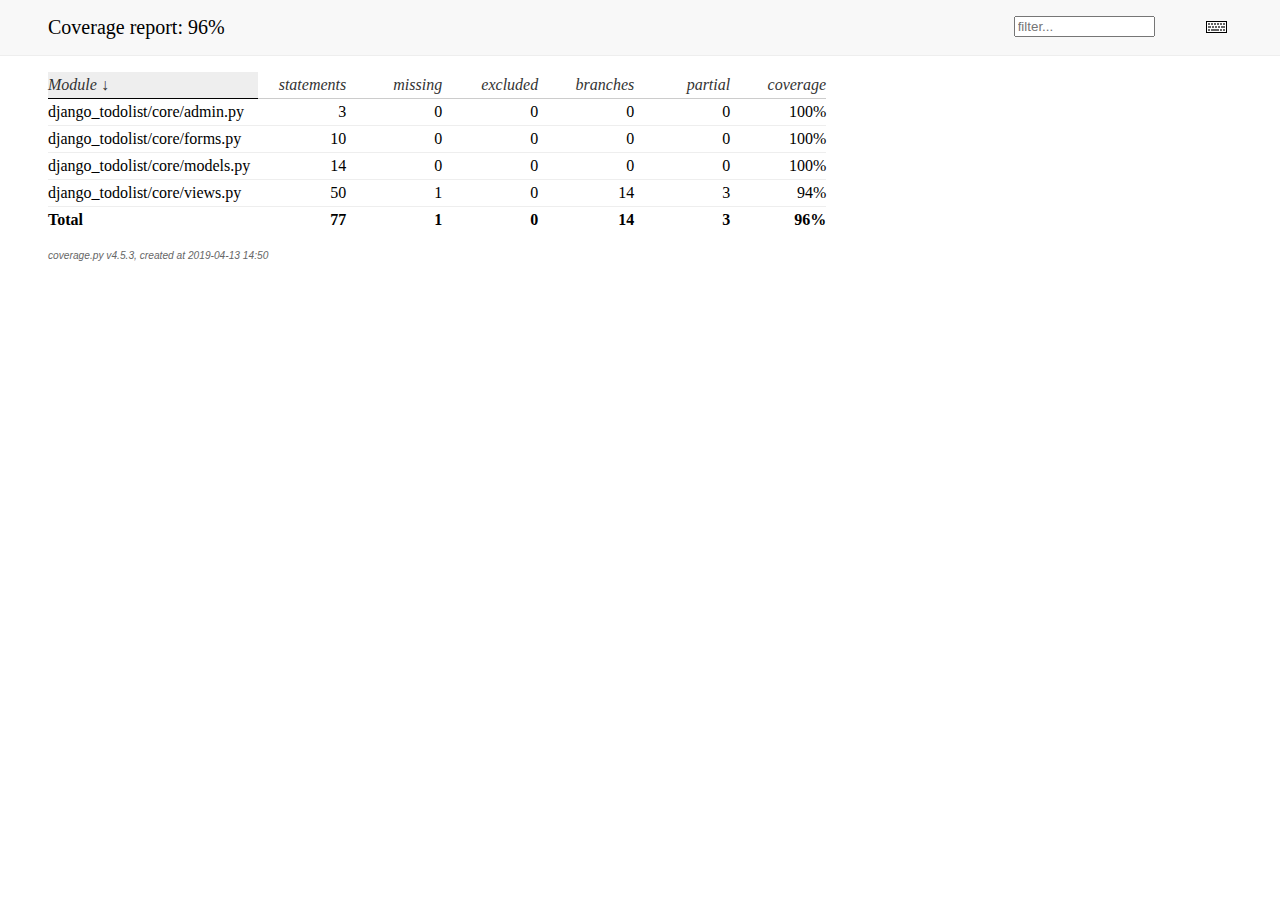
<file: covhtml/index.html>
<!DOCTYPE html>
<html>
<head>
    <meta http-equiv="Content-Type" content="text/html; charset=utf-8">
    <title>Coverage report</title>
    <link rel="stylesheet" href="style.css" type="text/css">
    
    <script type="text/javascript" src="jquery.min.js"></script>
    <script type="text/javascript" src="jquery.ba-throttle-debounce.min.js"></script>
    <script type="text/javascript" src="jquery.tablesorter.min.js"></script>
    <script type="text/javascript" src="jquery.hotkeys.js"></script>
    <script type="text/javascript" src="coverage_html.js"></script>
    <script type="text/javascript">
        jQuery(document).ready(coverage.index_ready);
    </script>
</head>
<body class="indexfile">

<div id="header">
    <div class="content">
        <h1>Coverage report:
            <span class="pc_cov">96%</span>
        </h1>

        <img id="keyboard_icon" src="keybd_closed.png" alt="Show keyboard shortcuts" />

        <form id="filter_container">
            <input id="filter" type="text" value="" placeholder="filter..." />
        </form>
    </div>
</div>

<div class="help_panel">
    <img id="panel_icon" src="keybd_open.png" alt="Hide keyboard shortcuts" />
    <p class="legend">Hot-keys on this page</p>
    <div>
    <p class="keyhelp">
        <span class="key">n</span>
        <span class="key">s</span>
        <span class="key">m</span>
        <span class="key">x</span>
        
        <span class="key">b</span>
        <span class="key">p</span>
        
        <span class="key">c</span> &nbsp; change column sorting
    </p>
    </div>
</div>

<div id="index">
    <table class="index">
        <thead>
            
            <tr class="tablehead" title="Click to sort">
                <th class="name left headerSortDown shortkey_n">Module</th>
                <th class="shortkey_s">statements</th>
                <th class="shortkey_m">missing</th>
                <th class="shortkey_x">excluded</th>
                
                <th class="shortkey_b">branches</th>
                <th class="shortkey_p">partial</th>
                
                <th class="right shortkey_c">coverage</th>
            </tr>
        </thead>
        
        <tfoot>
            <tr class="total">
                <td class="name left">Total</td>
                <td>77</td>
                <td>1</td>
                <td>0</td>
                
                <td>14</td>
                <td>3</td>
                
                <td class="right" data-ratio="87 91">96%</td>
            </tr>
        </tfoot>
        <tbody>
            
            <tr class="file">
                <td class="name left"><a href="django_todolist_core_admin_py.html">django_todolist/core/admin.py</a></td>
                <td>3</td>
                <td>0</td>
                <td>0</td>
                
                <td>0</td>
                <td>0</td>
                
                <td class="right" data-ratio="3 3">100%</td>
            </tr>
            
            <tr class="file">
                <td class="name left"><a href="django_todolist_core_forms_py.html">django_todolist/core/forms.py</a></td>
                <td>10</td>
                <td>0</td>
                <td>0</td>
                
                <td>0</td>
                <td>0</td>
                
                <td class="right" data-ratio="10 10">100%</td>
            </tr>
            
            <tr class="file">
                <td class="name left"><a href="django_todolist_core_models_py.html">django_todolist/core/models.py</a></td>
                <td>14</td>
                <td>0</td>
                <td>0</td>
                
                <td>0</td>
                <td>0</td>
                
                <td class="right" data-ratio="14 14">100%</td>
            </tr>
            
            <tr class="file">
                <td class="name left"><a href="django_todolist_core_views_py.html">django_todolist/core/views.py</a></td>
                <td>50</td>
                <td>1</td>
                <td>0</td>
                
                <td>14</td>
                <td>3</td>
                
                <td class="right" data-ratio="60 64">94%</td>
            </tr>
            
        </tbody>
    </table>

    <p id="no_rows">
        No items found using the specified filter.
    </p>
</div>

<div id="footer">
    <div class="content">
        <p>
            <a class="nav" href="https://coverage.readthedocs.io">coverage.py v4.5.3</a>,
            created at 2019-04-13 14:50
        </p>
    </div>
</div>

</body>
</html>
</file>
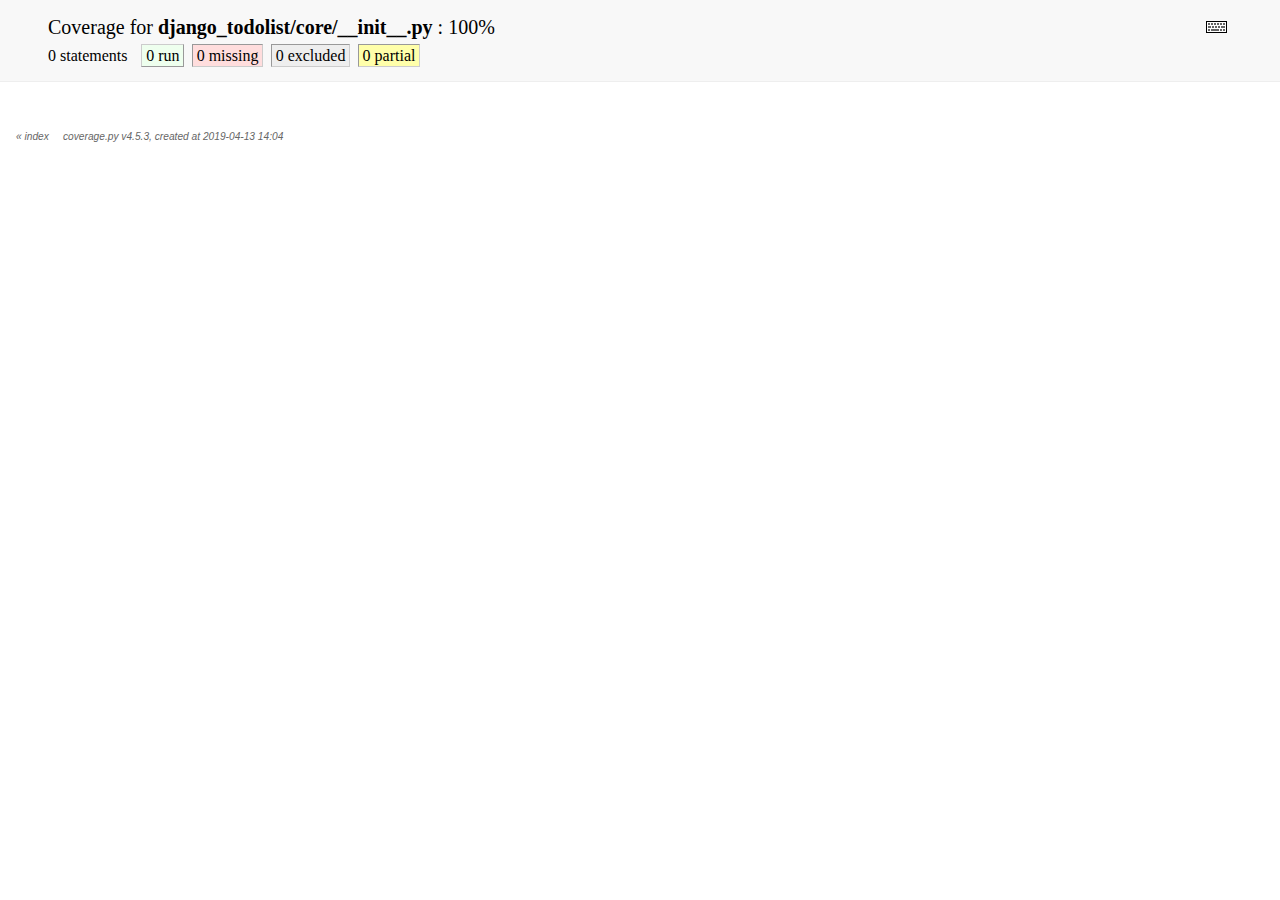
<file: covhtml/django_todolist_core___init___py.html>
<!DOCTYPE html>
<html>
<head>
    <meta http-equiv="Content-Type" content="text/html; charset=utf-8">
    
    
    <meta http-equiv="X-UA-Compatible" content="IE=emulateIE7" />
    <title>Coverage for django_todolist/core/__init__.py: 100%</title>
    <link rel="stylesheet" href="style.css" type="text/css">
    
    <script type="text/javascript" src="jquery.min.js"></script>
    <script type="text/javascript" src="jquery.hotkeys.js"></script>
    <script type="text/javascript" src="jquery.isonscreen.js"></script>
    <script type="text/javascript" src="coverage_html.js"></script>
    <script type="text/javascript">
        jQuery(document).ready(coverage.pyfile_ready);
    </script>
</head>
<body class="pyfile">

<div id="header">
    <div class="content">
        <h1>Coverage for <b>django_todolist/core/__init__.py</b> :
            <span class="pc_cov">100%</span>
        </h1>

        <img id="keyboard_icon" src="keybd_closed.png" alt="Show keyboard shortcuts" />

        <h2 class="stats">
            0 statements &nbsp;
            <span class="run hide_run shortkey_r button_toggle_run">0 run</span>
            <span class="mis shortkey_m button_toggle_mis">0 missing</span>
            <span class="exc shortkey_x button_toggle_exc">0 excluded</span>

            
                <span class="par run hide_run shortkey_p button_toggle_par">0 partial</span>
            
        </h2>
    </div>
</div>

<div class="help_panel">
    <img id="panel_icon" src="keybd_open.png" alt="Hide keyboard shortcuts" />
    <p class="legend">Hot-keys on this page</p>
    <div>
    <p class="keyhelp">
        <span class="key">r</span>
        <span class="key">m</span>
        <span class="key">x</span>
        <span class="key">p</span> &nbsp; toggle line displays
    </p>
    <p class="keyhelp">
        <span class="key">j</span>
        <span class="key">k</span> &nbsp; next/prev highlighted chunk
    </p>
    <p class="keyhelp">
        <span class="key">0</span> &nbsp; (zero) top of page
    </p>
    <p class="keyhelp">
        <span class="key">1</span> &nbsp; (one) first highlighted chunk
    </p>
    </div>
</div>

<div id="source">
    <table>
        <tr>
            <td class="linenos">

            </td>
            <td class="text">

            </td>
        </tr>
    </table>
</div>

<div id="footer">
    <div class="content">
        <p>
            <a class="nav" href="index.html">&#xab; index</a> &nbsp; &nbsp; <a class="nav" href="https://coverage.readthedocs.io">coverage.py v4.5.3</a>,
            created at 2019-04-13 14:04
        </p>
    </div>
</div>

</body>
</html>
</file>
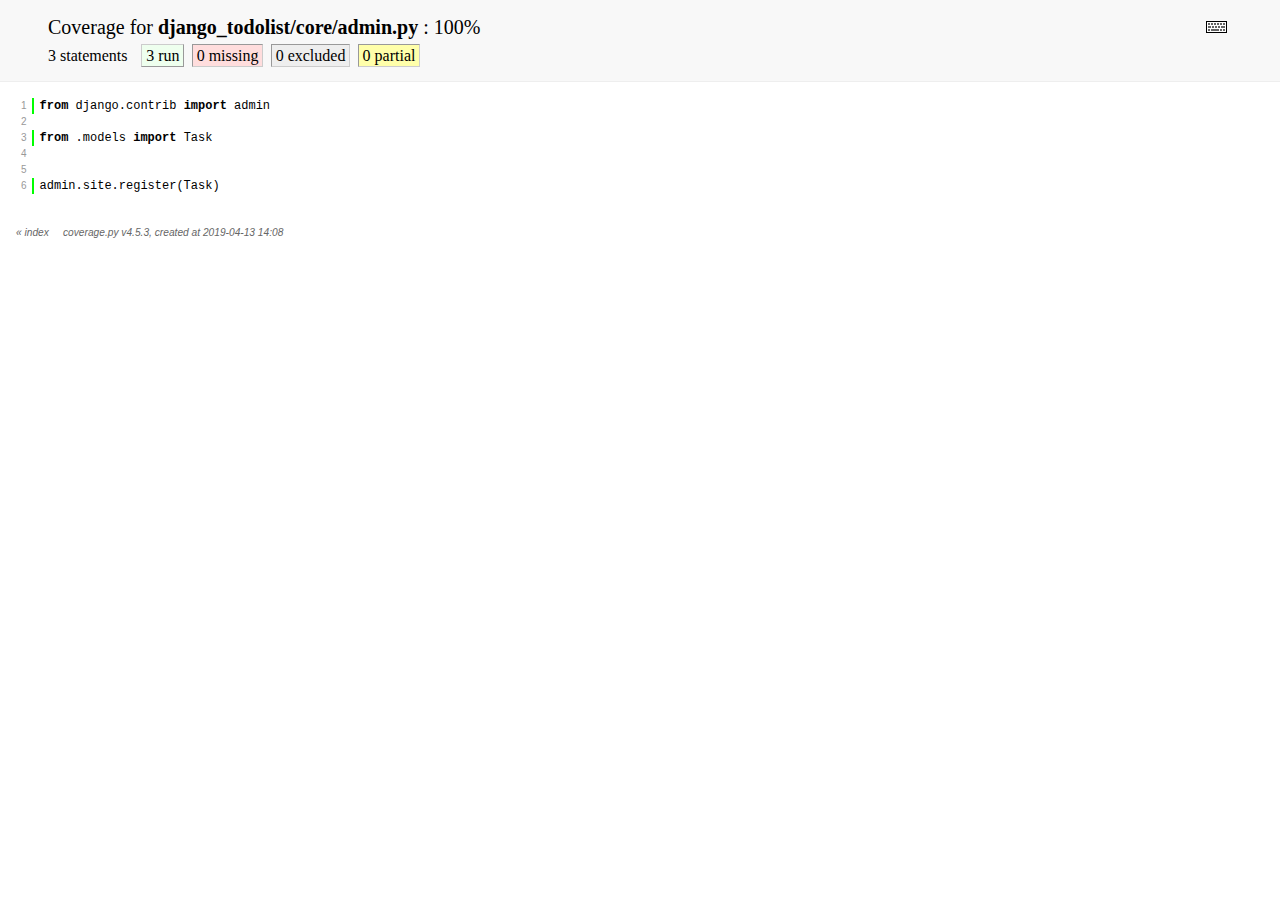
<file: covhtml/django_todolist_core_admin_py.html>
<!DOCTYPE html>
<html>
<head>
    <meta http-equiv="Content-Type" content="text/html; charset=utf-8">
    
    
    <meta http-equiv="X-UA-Compatible" content="IE=emulateIE7" />
    <title>Coverage for django_todolist/core/admin.py: 100%</title>
    <link rel="stylesheet" href="style.css" type="text/css">
    
    <script type="text/javascript" src="jquery.min.js"></script>
    <script type="text/javascript" src="jquery.hotkeys.js"></script>
    <script type="text/javascript" src="jquery.isonscreen.js"></script>
    <script type="text/javascript" src="coverage_html.js"></script>
    <script type="text/javascript">
        jQuery(document).ready(coverage.pyfile_ready);
    </script>
</head>
<body class="pyfile">

<div id="header">
    <div class="content">
        <h1>Coverage for <b>django_todolist/core/admin.py</b> :
            <span class="pc_cov">100%</span>
        </h1>

        <img id="keyboard_icon" src="keybd_closed.png" alt="Show keyboard shortcuts" />

        <h2 class="stats">
            3 statements &nbsp;
            <span class="run hide_run shortkey_r button_toggle_run">3 run</span>
            <span class="mis shortkey_m button_toggle_mis">0 missing</span>
            <span class="exc shortkey_x button_toggle_exc">0 excluded</span>

            
                <span class="par run hide_run shortkey_p button_toggle_par">0 partial</span>
            
        </h2>
    </div>
</div>

<div class="help_panel">
    <img id="panel_icon" src="keybd_open.png" alt="Hide keyboard shortcuts" />
    <p class="legend">Hot-keys on this page</p>
    <div>
    <p class="keyhelp">
        <span class="key">r</span>
        <span class="key">m</span>
        <span class="key">x</span>
        <span class="key">p</span> &nbsp; toggle line displays
    </p>
    <p class="keyhelp">
        <span class="key">j</span>
        <span class="key">k</span> &nbsp; next/prev highlighted chunk
    </p>
    <p class="keyhelp">
        <span class="key">0</span> &nbsp; (zero) top of page
    </p>
    <p class="keyhelp">
        <span class="key">1</span> &nbsp; (one) first highlighted chunk
    </p>
    </div>
</div>

<div id="source">
    <table>
        <tr>
            <td class="linenos">
<p id="n1" class="stm run hide_run"><a href="#n1">1</a></p>
<p id="n2" class="pln"><a href="#n2">2</a></p>
<p id="n3" class="stm run hide_run"><a href="#n3">3</a></p>
<p id="n4" class="pln"><a href="#n4">4</a></p>
<p id="n5" class="pln"><a href="#n5">5</a></p>
<p id="n6" class="stm run hide_run"><a href="#n6">6</a></p>

            </td>
            <td class="text">
<p id="t1" class="stm run hide_run"><span class="key">from</span> <span class="nam">django</span><span class="op">.</span><span class="nam">contrib</span> <span class="key">import</span> <span class="nam">admin</span><span class="strut">&nbsp;</span></p>
<p id="t2" class="pln"><span class="strut">&nbsp;</span></p>
<p id="t3" class="stm run hide_run"><span class="key">from</span> <span class="op">.</span><span class="nam">models</span> <span class="key">import</span> <span class="nam">Task</span><span class="strut">&nbsp;</span></p>
<p id="t4" class="pln"><span class="strut">&nbsp;</span></p>
<p id="t5" class="pln"><span class="strut">&nbsp;</span></p>
<p id="t6" class="stm run hide_run"><span class="nam">admin</span><span class="op">.</span><span class="nam">site</span><span class="op">.</span><span class="nam">register</span><span class="op">(</span><span class="nam">Task</span><span class="op">)</span><span class="strut">&nbsp;</span></p>

            </td>
        </tr>
    </table>
</div>

<div id="footer">
    <div class="content">
        <p>
            <a class="nav" href="index.html">&#xab; index</a> &nbsp; &nbsp; <a class="nav" href="https://coverage.readthedocs.io">coverage.py v4.5.3</a>,
            created at 2019-04-13 14:08
        </p>
    </div>
</div>

</body>
</html>
</file>
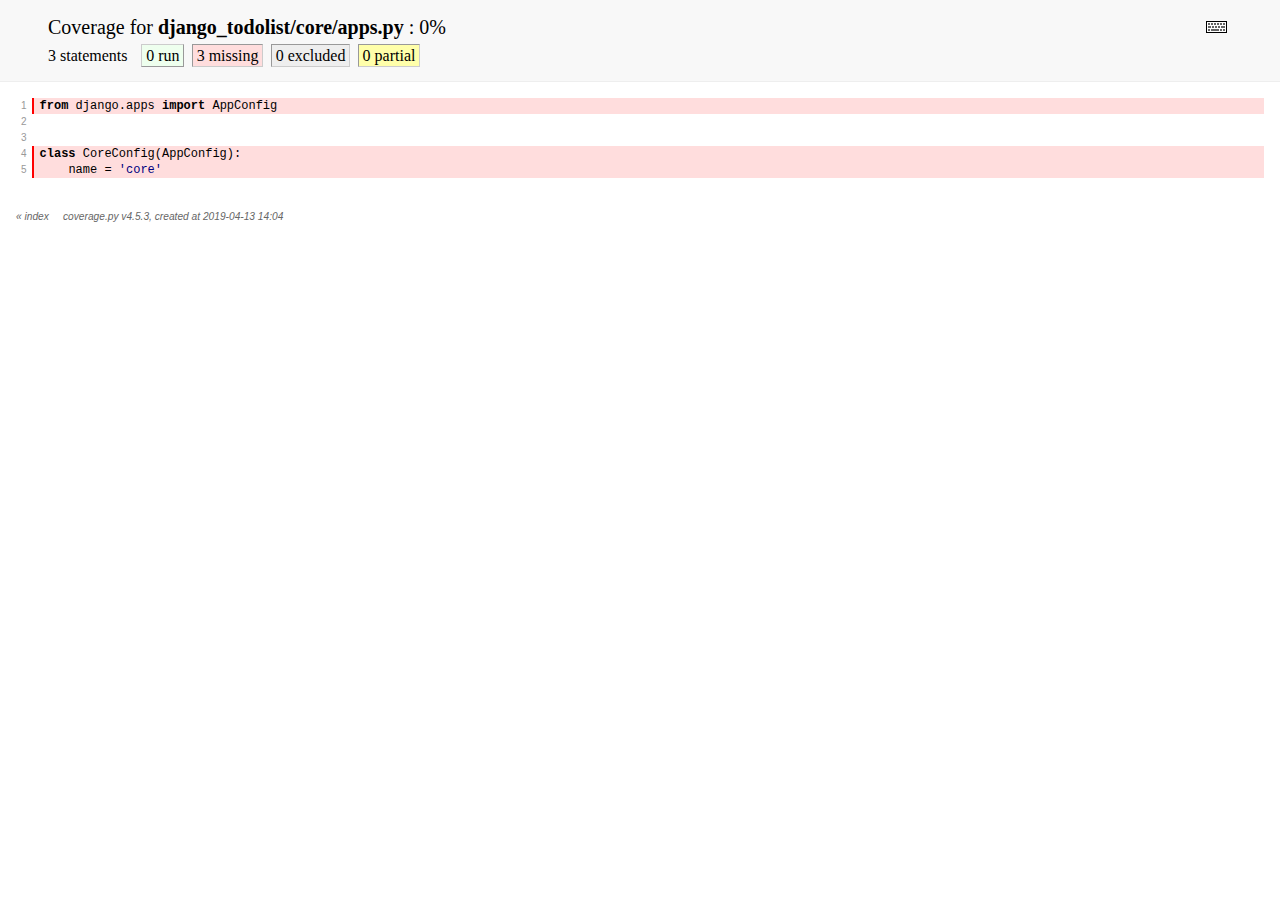
<file: covhtml/django_todolist_core_apps_py.html>
<!DOCTYPE html>
<html>
<head>
    <meta http-equiv="Content-Type" content="text/html; charset=utf-8">
    
    
    <meta http-equiv="X-UA-Compatible" content="IE=emulateIE7" />
    <title>Coverage for django_todolist/core/apps.py: 0%</title>
    <link rel="stylesheet" href="style.css" type="text/css">
    
    <script type="text/javascript" src="jquery.min.js"></script>
    <script type="text/javascript" src="jquery.hotkeys.js"></script>
    <script type="text/javascript" src="jquery.isonscreen.js"></script>
    <script type="text/javascript" src="coverage_html.js"></script>
    <script type="text/javascript">
        jQuery(document).ready(coverage.pyfile_ready);
    </script>
</head>
<body class="pyfile">

<div id="header">
    <div class="content">
        <h1>Coverage for <b>django_todolist/core/apps.py</b> :
            <span class="pc_cov">0%</span>
        </h1>

        <img id="keyboard_icon" src="keybd_closed.png" alt="Show keyboard shortcuts" />

        <h2 class="stats">
            3 statements &nbsp;
            <span class="run hide_run shortkey_r button_toggle_run">0 run</span>
            <span class="mis shortkey_m button_toggle_mis">3 missing</span>
            <span class="exc shortkey_x button_toggle_exc">0 excluded</span>

            
                <span class="par run hide_run shortkey_p button_toggle_par">0 partial</span>
            
        </h2>
    </div>
</div>

<div class="help_panel">
    <img id="panel_icon" src="keybd_open.png" alt="Hide keyboard shortcuts" />
    <p class="legend">Hot-keys on this page</p>
    <div>
    <p class="keyhelp">
        <span class="key">r</span>
        <span class="key">m</span>
        <span class="key">x</span>
        <span class="key">p</span> &nbsp; toggle line displays
    </p>
    <p class="keyhelp">
        <span class="key">j</span>
        <span class="key">k</span> &nbsp; next/prev highlighted chunk
    </p>
    <p class="keyhelp">
        <span class="key">0</span> &nbsp; (zero) top of page
    </p>
    <p class="keyhelp">
        <span class="key">1</span> &nbsp; (one) first highlighted chunk
    </p>
    </div>
</div>

<div id="source">
    <table>
        <tr>
            <td class="linenos">
<p id="n1" class="stm mis"><a href="#n1">1</a></p>
<p id="n2" class="pln"><a href="#n2">2</a></p>
<p id="n3" class="pln"><a href="#n3">3</a></p>
<p id="n4" class="stm mis"><a href="#n4">4</a></p>
<p id="n5" class="stm mis"><a href="#n5">5</a></p>

            </td>
            <td class="text">
<p id="t1" class="stm mis"><span class="key">from</span> <span class="nam">django</span><span class="op">.</span><span class="nam">apps</span> <span class="key">import</span> <span class="nam">AppConfig</span><span class="strut">&nbsp;</span></p>
<p id="t2" class="pln"><span class="strut">&nbsp;</span></p>
<p id="t3" class="pln"><span class="strut">&nbsp;</span></p>
<p id="t4" class="stm mis"><span class="key">class</span> <span class="nam">CoreConfig</span><span class="op">(</span><span class="nam">AppConfig</span><span class="op">)</span><span class="op">:</span><span class="strut">&nbsp;</span></p>
<p id="t5" class="stm mis">    <span class="nam">name</span> <span class="op">=</span> <span class="str">'core'</span><span class="strut">&nbsp;</span></p>

            </td>
        </tr>
    </table>
</div>

<div id="footer">
    <div class="content">
        <p>
            <a class="nav" href="index.html">&#xab; index</a> &nbsp; &nbsp; <a class="nav" href="https://coverage.readthedocs.io">coverage.py v4.5.3</a>,
            created at 2019-04-13 14:04
        </p>
    </div>
</div>

</body>
</html>
</file>
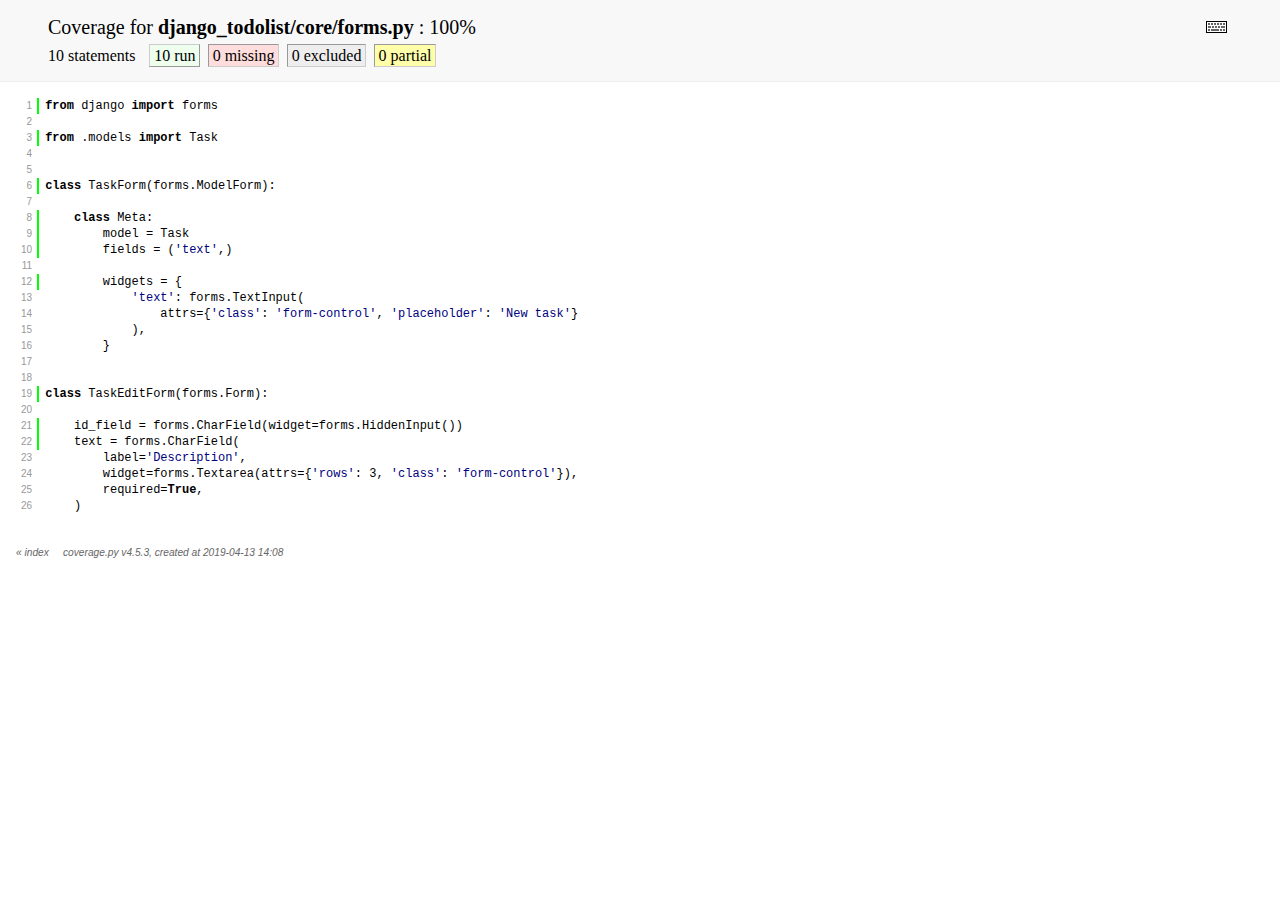
<file: covhtml/django_todolist_core_forms_py.html>
<!DOCTYPE html>
<html>
<head>
    <meta http-equiv="Content-Type" content="text/html; charset=utf-8">
    
    
    <meta http-equiv="X-UA-Compatible" content="IE=emulateIE7" />
    <title>Coverage for django_todolist/core/forms.py: 100%</title>
    <link rel="stylesheet" href="style.css" type="text/css">
    
    <script type="text/javascript" src="jquery.min.js"></script>
    <script type="text/javascript" src="jquery.hotkeys.js"></script>
    <script type="text/javascript" src="jquery.isonscreen.js"></script>
    <script type="text/javascript" src="coverage_html.js"></script>
    <script type="text/javascript">
        jQuery(document).ready(coverage.pyfile_ready);
    </script>
</head>
<body class="pyfile">

<div id="header">
    <div class="content">
        <h1>Coverage for <b>django_todolist/core/forms.py</b> :
            <span class="pc_cov">100%</span>
        </h1>

        <img id="keyboard_icon" src="keybd_closed.png" alt="Show keyboard shortcuts" />

        <h2 class="stats">
            10 statements &nbsp;
            <span class="run hide_run shortkey_r button_toggle_run">10 run</span>
            <span class="mis shortkey_m button_toggle_mis">0 missing</span>
            <span class="exc shortkey_x button_toggle_exc">0 excluded</span>

            
                <span class="par run hide_run shortkey_p button_toggle_par">0 partial</span>
            
        </h2>
    </div>
</div>

<div class="help_panel">
    <img id="panel_icon" src="keybd_open.png" alt="Hide keyboard shortcuts" />
    <p class="legend">Hot-keys on this page</p>
    <div>
    <p class="keyhelp">
        <span class="key">r</span>
        <span class="key">m</span>
        <span class="key">x</span>
        <span class="key">p</span> &nbsp; toggle line displays
    </p>
    <p class="keyhelp">
        <span class="key">j</span>
        <span class="key">k</span> &nbsp; next/prev highlighted chunk
    </p>
    <p class="keyhelp">
        <span class="key">0</span> &nbsp; (zero) top of page
    </p>
    <p class="keyhelp">
        <span class="key">1</span> &nbsp; (one) first highlighted chunk
    </p>
    </div>
</div>

<div id="source">
    <table>
        <tr>
            <td class="linenos">
<p id="n1" class="stm run hide_run"><a href="#n1">1</a></p>
<p id="n2" class="pln"><a href="#n2">2</a></p>
<p id="n3" class="stm run hide_run"><a href="#n3">3</a></p>
<p id="n4" class="pln"><a href="#n4">4</a></p>
<p id="n5" class="pln"><a href="#n5">5</a></p>
<p id="n6" class="stm run hide_run"><a href="#n6">6</a></p>
<p id="n7" class="pln"><a href="#n7">7</a></p>
<p id="n8" class="stm run hide_run"><a href="#n8">8</a></p>
<p id="n9" class="stm run hide_run"><a href="#n9">9</a></p>
<p id="n10" class="stm run hide_run"><a href="#n10">10</a></p>
<p id="n11" class="pln"><a href="#n11">11</a></p>
<p id="n12" class="stm run hide_run"><a href="#n12">12</a></p>
<p id="n13" class="pln"><a href="#n13">13</a></p>
<p id="n14" class="pln"><a href="#n14">14</a></p>
<p id="n15" class="pln"><a href="#n15">15</a></p>
<p id="n16" class="pln"><a href="#n16">16</a></p>
<p id="n17" class="pln"><a href="#n17">17</a></p>
<p id="n18" class="pln"><a href="#n18">18</a></p>
<p id="n19" class="stm run hide_run"><a href="#n19">19</a></p>
<p id="n20" class="pln"><a href="#n20">20</a></p>
<p id="n21" class="stm run hide_run"><a href="#n21">21</a></p>
<p id="n22" class="stm run hide_run"><a href="#n22">22</a></p>
<p id="n23" class="pln"><a href="#n23">23</a></p>
<p id="n24" class="pln"><a href="#n24">24</a></p>
<p id="n25" class="pln"><a href="#n25">25</a></p>
<p id="n26" class="pln"><a href="#n26">26</a></p>

            </td>
            <td class="text">
<p id="t1" class="stm run hide_run"><span class="key">from</span> <span class="nam">django</span> <span class="key">import</span> <span class="nam">forms</span><span class="strut">&nbsp;</span></p>
<p id="t2" class="pln"><span class="strut">&nbsp;</span></p>
<p id="t3" class="stm run hide_run"><span class="key">from</span> <span class="op">.</span><span class="nam">models</span> <span class="key">import</span> <span class="nam">Task</span><span class="strut">&nbsp;</span></p>
<p id="t4" class="pln"><span class="strut">&nbsp;</span></p>
<p id="t5" class="pln"><span class="strut">&nbsp;</span></p>
<p id="t6" class="stm run hide_run"><span class="key">class</span> <span class="nam">TaskForm</span><span class="op">(</span><span class="nam">forms</span><span class="op">.</span><span class="nam">ModelForm</span><span class="op">)</span><span class="op">:</span><span class="strut">&nbsp;</span></p>
<p id="t7" class="pln"><span class="strut">&nbsp;</span></p>
<p id="t8" class="stm run hide_run">    <span class="key">class</span> <span class="nam">Meta</span><span class="op">:</span><span class="strut">&nbsp;</span></p>
<p id="t9" class="stm run hide_run">        <span class="nam">model</span> <span class="op">=</span> <span class="nam">Task</span><span class="strut">&nbsp;</span></p>
<p id="t10" class="stm run hide_run">        <span class="nam">fields</span> <span class="op">=</span> <span class="op">(</span><span class="str">'text'</span><span class="op">,</span><span class="op">)</span><span class="strut">&nbsp;</span></p>
<p id="t11" class="pln"><span class="strut">&nbsp;</span></p>
<p id="t12" class="stm run hide_run">        <span class="nam">widgets</span> <span class="op">=</span> <span class="op">{</span><span class="strut">&nbsp;</span></p>
<p id="t13" class="pln">            <span class="str">'text'</span><span class="op">:</span> <span class="nam">forms</span><span class="op">.</span><span class="nam">TextInput</span><span class="op">(</span><span class="strut">&nbsp;</span></p>
<p id="t14" class="pln">                <span class="nam">attrs</span><span class="op">=</span><span class="op">{</span><span class="str">'class'</span><span class="op">:</span> <span class="str">'form-control'</span><span class="op">,</span> <span class="str">'placeholder'</span><span class="op">:</span> <span class="str">'New task'</span><span class="op">}</span><span class="strut">&nbsp;</span></p>
<p id="t15" class="pln">            <span class="op">)</span><span class="op">,</span><span class="strut">&nbsp;</span></p>
<p id="t16" class="pln">        <span class="op">}</span><span class="strut">&nbsp;</span></p>
<p id="t17" class="pln"><span class="strut">&nbsp;</span></p>
<p id="t18" class="pln"><span class="strut">&nbsp;</span></p>
<p id="t19" class="stm run hide_run"><span class="key">class</span> <span class="nam">TaskEditForm</span><span class="op">(</span><span class="nam">forms</span><span class="op">.</span><span class="nam">Form</span><span class="op">)</span><span class="op">:</span><span class="strut">&nbsp;</span></p>
<p id="t20" class="pln"><span class="strut">&nbsp;</span></p>
<p id="t21" class="stm run hide_run">    <span class="nam">id_field</span> <span class="op">=</span> <span class="nam">forms</span><span class="op">.</span><span class="nam">CharField</span><span class="op">(</span><span class="nam">widget</span><span class="op">=</span><span class="nam">forms</span><span class="op">.</span><span class="nam">HiddenInput</span><span class="op">(</span><span class="op">)</span><span class="op">)</span><span class="strut">&nbsp;</span></p>
<p id="t22" class="stm run hide_run">    <span class="nam">text</span> <span class="op">=</span> <span class="nam">forms</span><span class="op">.</span><span class="nam">CharField</span><span class="op">(</span><span class="strut">&nbsp;</span></p>
<p id="t23" class="pln">        <span class="nam">label</span><span class="op">=</span><span class="str">'Description'</span><span class="op">,</span><span class="strut">&nbsp;</span></p>
<p id="t24" class="pln">        <span class="nam">widget</span><span class="op">=</span><span class="nam">forms</span><span class="op">.</span><span class="nam">Textarea</span><span class="op">(</span><span class="nam">attrs</span><span class="op">=</span><span class="op">{</span><span class="str">'rows'</span><span class="op">:</span> <span class="num">3</span><span class="op">,</span> <span class="str">'class'</span><span class="op">:</span> <span class="str">'form-control'</span><span class="op">}</span><span class="op">)</span><span class="op">,</span><span class="strut">&nbsp;</span></p>
<p id="t25" class="pln">        <span class="nam">required</span><span class="op">=</span><span class="key">True</span><span class="op">,</span><span class="strut">&nbsp;</span></p>
<p id="t26" class="pln">    <span class="op">)</span><span class="strut">&nbsp;</span></p>

            </td>
        </tr>
    </table>
</div>

<div id="footer">
    <div class="content">
        <p>
            <a class="nav" href="index.html">&#xab; index</a> &nbsp; &nbsp; <a class="nav" href="https://coverage.readthedocs.io">coverage.py v4.5.3</a>,
            created at 2019-04-13 14:08
        </p>
    </div>
</div>

</body>
</html>
</file>
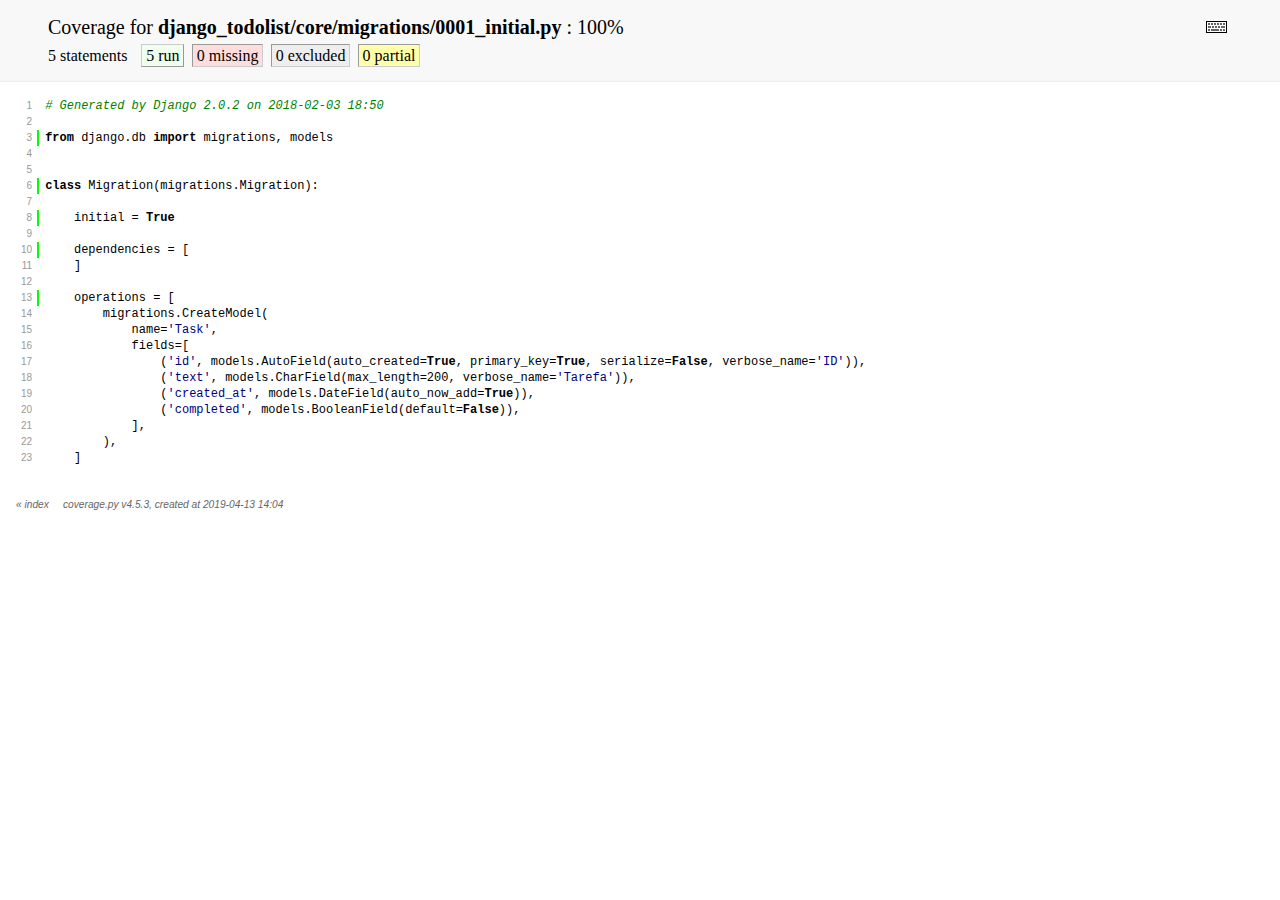
<file: covhtml/django_todolist_core_migrations_0001_initial_py.html>
<!DOCTYPE html>
<html>
<head>
    <meta http-equiv="Content-Type" content="text/html; charset=utf-8">
    
    
    <meta http-equiv="X-UA-Compatible" content="IE=emulateIE7" />
    <title>Coverage for django_todolist/core/migrations/0001_initial.py: 100%</title>
    <link rel="stylesheet" href="style.css" type="text/css">
    
    <script type="text/javascript" src="jquery.min.js"></script>
    <script type="text/javascript" src="jquery.hotkeys.js"></script>
    <script type="text/javascript" src="jquery.isonscreen.js"></script>
    <script type="text/javascript" src="coverage_html.js"></script>
    <script type="text/javascript">
        jQuery(document).ready(coverage.pyfile_ready);
    </script>
</head>
<body class="pyfile">

<div id="header">
    <div class="content">
        <h1>Coverage for <b>django_todolist/core/migrations/0001_initial.py</b> :
            <span class="pc_cov">100%</span>
        </h1>

        <img id="keyboard_icon" src="keybd_closed.png" alt="Show keyboard shortcuts" />

        <h2 class="stats">
            5 statements &nbsp;
            <span class="run hide_run shortkey_r button_toggle_run">5 run</span>
            <span class="mis shortkey_m button_toggle_mis">0 missing</span>
            <span class="exc shortkey_x button_toggle_exc">0 excluded</span>

            
                <span class="par run hide_run shortkey_p button_toggle_par">0 partial</span>
            
        </h2>
    </div>
</div>

<div class="help_panel">
    <img id="panel_icon" src="keybd_open.png" alt="Hide keyboard shortcuts" />
    <p class="legend">Hot-keys on this page</p>
    <div>
    <p class="keyhelp">
        <span class="key">r</span>
        <span class="key">m</span>
        <span class="key">x</span>
        <span class="key">p</span> &nbsp; toggle line displays
    </p>
    <p class="keyhelp">
        <span class="key">j</span>
        <span class="key">k</span> &nbsp; next/prev highlighted chunk
    </p>
    <p class="keyhelp">
        <span class="key">0</span> &nbsp; (zero) top of page
    </p>
    <p class="keyhelp">
        <span class="key">1</span> &nbsp; (one) first highlighted chunk
    </p>
    </div>
</div>

<div id="source">
    <table>
        <tr>
            <td class="linenos">
<p id="n1" class="pln"><a href="#n1">1</a></p>
<p id="n2" class="pln"><a href="#n2">2</a></p>
<p id="n3" class="stm run hide_run"><a href="#n3">3</a></p>
<p id="n4" class="pln"><a href="#n4">4</a></p>
<p id="n5" class="pln"><a href="#n5">5</a></p>
<p id="n6" class="stm run hide_run"><a href="#n6">6</a></p>
<p id="n7" class="pln"><a href="#n7">7</a></p>
<p id="n8" class="stm run hide_run"><a href="#n8">8</a></p>
<p id="n9" class="pln"><a href="#n9">9</a></p>
<p id="n10" class="stm run hide_run"><a href="#n10">10</a></p>
<p id="n11" class="pln"><a href="#n11">11</a></p>
<p id="n12" class="pln"><a href="#n12">12</a></p>
<p id="n13" class="stm run hide_run"><a href="#n13">13</a></p>
<p id="n14" class="pln"><a href="#n14">14</a></p>
<p id="n15" class="pln"><a href="#n15">15</a></p>
<p id="n16" class="pln"><a href="#n16">16</a></p>
<p id="n17" class="pln"><a href="#n17">17</a></p>
<p id="n18" class="pln"><a href="#n18">18</a></p>
<p id="n19" class="pln"><a href="#n19">19</a></p>
<p id="n20" class="pln"><a href="#n20">20</a></p>
<p id="n21" class="pln"><a href="#n21">21</a></p>
<p id="n22" class="pln"><a href="#n22">22</a></p>
<p id="n23" class="pln"><a href="#n23">23</a></p>

            </td>
            <td class="text">
<p id="t1" class="pln"><span class="com"># Generated by Django 2.0.2 on 2018-02-03 18:50</span><span class="strut">&nbsp;</span></p>
<p id="t2" class="pln"><span class="strut">&nbsp;</span></p>
<p id="t3" class="stm run hide_run"><span class="key">from</span> <span class="nam">django</span><span class="op">.</span><span class="nam">db</span> <span class="key">import</span> <span class="nam">migrations</span><span class="op">,</span> <span class="nam">models</span><span class="strut">&nbsp;</span></p>
<p id="t4" class="pln"><span class="strut">&nbsp;</span></p>
<p id="t5" class="pln"><span class="strut">&nbsp;</span></p>
<p id="t6" class="stm run hide_run"><span class="key">class</span> <span class="nam">Migration</span><span class="op">(</span><span class="nam">migrations</span><span class="op">.</span><span class="nam">Migration</span><span class="op">)</span><span class="op">:</span><span class="strut">&nbsp;</span></p>
<p id="t7" class="pln"><span class="strut">&nbsp;</span></p>
<p id="t8" class="stm run hide_run">    <span class="nam">initial</span> <span class="op">=</span> <span class="key">True</span><span class="strut">&nbsp;</span></p>
<p id="t9" class="pln"><span class="strut">&nbsp;</span></p>
<p id="t10" class="stm run hide_run">    <span class="nam">dependencies</span> <span class="op">=</span> <span class="op">[</span><span class="strut">&nbsp;</span></p>
<p id="t11" class="pln">    <span class="op">]</span><span class="strut">&nbsp;</span></p>
<p id="t12" class="pln"><span class="strut">&nbsp;</span></p>
<p id="t13" class="stm run hide_run">    <span class="nam">operations</span> <span class="op">=</span> <span class="op">[</span><span class="strut">&nbsp;</span></p>
<p id="t14" class="pln">        <span class="nam">migrations</span><span class="op">.</span><span class="nam">CreateModel</span><span class="op">(</span><span class="strut">&nbsp;</span></p>
<p id="t15" class="pln">            <span class="nam">name</span><span class="op">=</span><span class="str">'Task'</span><span class="op">,</span><span class="strut">&nbsp;</span></p>
<p id="t16" class="pln">            <span class="nam">fields</span><span class="op">=</span><span class="op">[</span><span class="strut">&nbsp;</span></p>
<p id="t17" class="pln">                <span class="op">(</span><span class="str">'id'</span><span class="op">,</span> <span class="nam">models</span><span class="op">.</span><span class="nam">AutoField</span><span class="op">(</span><span class="nam">auto_created</span><span class="op">=</span><span class="key">True</span><span class="op">,</span> <span class="nam">primary_key</span><span class="op">=</span><span class="key">True</span><span class="op">,</span> <span class="nam">serialize</span><span class="op">=</span><span class="key">False</span><span class="op">,</span> <span class="nam">verbose_name</span><span class="op">=</span><span class="str">'ID'</span><span class="op">)</span><span class="op">)</span><span class="op">,</span><span class="strut">&nbsp;</span></p>
<p id="t18" class="pln">                <span class="op">(</span><span class="str">'text'</span><span class="op">,</span> <span class="nam">models</span><span class="op">.</span><span class="nam">CharField</span><span class="op">(</span><span class="nam">max_length</span><span class="op">=</span><span class="num">200</span><span class="op">,</span> <span class="nam">verbose_name</span><span class="op">=</span><span class="str">'Tarefa'</span><span class="op">)</span><span class="op">)</span><span class="op">,</span><span class="strut">&nbsp;</span></p>
<p id="t19" class="pln">                <span class="op">(</span><span class="str">'created_at'</span><span class="op">,</span> <span class="nam">models</span><span class="op">.</span><span class="nam">DateField</span><span class="op">(</span><span class="nam">auto_now_add</span><span class="op">=</span><span class="key">True</span><span class="op">)</span><span class="op">)</span><span class="op">,</span><span class="strut">&nbsp;</span></p>
<p id="t20" class="pln">                <span class="op">(</span><span class="str">'completed'</span><span class="op">,</span> <span class="nam">models</span><span class="op">.</span><span class="nam">BooleanField</span><span class="op">(</span><span class="nam">default</span><span class="op">=</span><span class="key">False</span><span class="op">)</span><span class="op">)</span><span class="op">,</span><span class="strut">&nbsp;</span></p>
<p id="t21" class="pln">            <span class="op">]</span><span class="op">,</span><span class="strut">&nbsp;</span></p>
<p id="t22" class="pln">        <span class="op">)</span><span class="op">,</span><span class="strut">&nbsp;</span></p>
<p id="t23" class="pln">    <span class="op">]</span><span class="strut">&nbsp;</span></p>

            </td>
        </tr>
    </table>
</div>

<div id="footer">
    <div class="content">
        <p>
            <a class="nav" href="index.html">&#xab; index</a> &nbsp; &nbsp; <a class="nav" href="https://coverage.readthedocs.io">coverage.py v4.5.3</a>,
            created at 2019-04-13 14:04
        </p>
    </div>
</div>

</body>
</html>
</file>
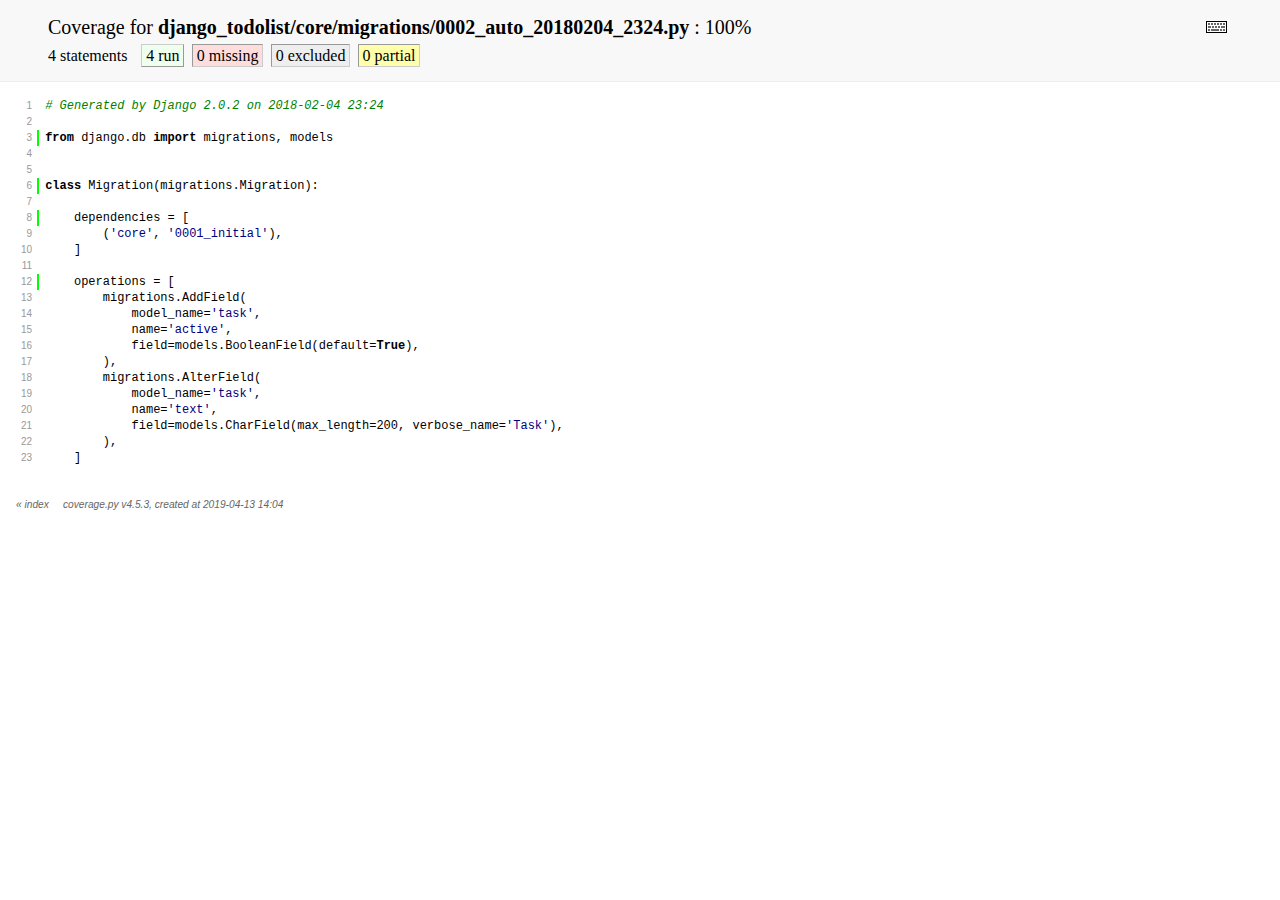
<file: covhtml/django_todolist_core_migrations_0002_auto_20180204_2324_py.html>
<!DOCTYPE html>
<html>
<head>
    <meta http-equiv="Content-Type" content="text/html; charset=utf-8">
    
    
    <meta http-equiv="X-UA-Compatible" content="IE=emulateIE7" />
    <title>Coverage for django_todolist/core/migrations/0002_auto_20180204_2324.py: 100%</title>
    <link rel="stylesheet" href="style.css" type="text/css">
    
    <script type="text/javascript" src="jquery.min.js"></script>
    <script type="text/javascript" src="jquery.hotkeys.js"></script>
    <script type="text/javascript" src="jquery.isonscreen.js"></script>
    <script type="text/javascript" src="coverage_html.js"></script>
    <script type="text/javascript">
        jQuery(document).ready(coverage.pyfile_ready);
    </script>
</head>
<body class="pyfile">

<div id="header">
    <div class="content">
        <h1>Coverage for <b>django_todolist/core/migrations/0002_auto_20180204_2324.py</b> :
            <span class="pc_cov">100%</span>
        </h1>

        <img id="keyboard_icon" src="keybd_closed.png" alt="Show keyboard shortcuts" />

        <h2 class="stats">
            4 statements &nbsp;
            <span class="run hide_run shortkey_r button_toggle_run">4 run</span>
            <span class="mis shortkey_m button_toggle_mis">0 missing</span>
            <span class="exc shortkey_x button_toggle_exc">0 excluded</span>

            
                <span class="par run hide_run shortkey_p button_toggle_par">0 partial</span>
            
        </h2>
    </div>
</div>

<div class="help_panel">
    <img id="panel_icon" src="keybd_open.png" alt="Hide keyboard shortcuts" />
    <p class="legend">Hot-keys on this page</p>
    <div>
    <p class="keyhelp">
        <span class="key">r</span>
        <span class="key">m</span>
        <span class="key">x</span>
        <span class="key">p</span> &nbsp; toggle line displays
    </p>
    <p class="keyhelp">
        <span class="key">j</span>
        <span class="key">k</span> &nbsp; next/prev highlighted chunk
    </p>
    <p class="keyhelp">
        <span class="key">0</span> &nbsp; (zero) top of page
    </p>
    <p class="keyhelp">
        <span class="key">1</span> &nbsp; (one) first highlighted chunk
    </p>
    </div>
</div>

<div id="source">
    <table>
        <tr>
            <td class="linenos">
<p id="n1" class="pln"><a href="#n1">1</a></p>
<p id="n2" class="pln"><a href="#n2">2</a></p>
<p id="n3" class="stm run hide_run"><a href="#n3">3</a></p>
<p id="n4" class="pln"><a href="#n4">4</a></p>
<p id="n5" class="pln"><a href="#n5">5</a></p>
<p id="n6" class="stm run hide_run"><a href="#n6">6</a></p>
<p id="n7" class="pln"><a href="#n7">7</a></p>
<p id="n8" class="stm run hide_run"><a href="#n8">8</a></p>
<p id="n9" class="pln"><a href="#n9">9</a></p>
<p id="n10" class="pln"><a href="#n10">10</a></p>
<p id="n11" class="pln"><a href="#n11">11</a></p>
<p id="n12" class="stm run hide_run"><a href="#n12">12</a></p>
<p id="n13" class="pln"><a href="#n13">13</a></p>
<p id="n14" class="pln"><a href="#n14">14</a></p>
<p id="n15" class="pln"><a href="#n15">15</a></p>
<p id="n16" class="pln"><a href="#n16">16</a></p>
<p id="n17" class="pln"><a href="#n17">17</a></p>
<p id="n18" class="pln"><a href="#n18">18</a></p>
<p id="n19" class="pln"><a href="#n19">19</a></p>
<p id="n20" class="pln"><a href="#n20">20</a></p>
<p id="n21" class="pln"><a href="#n21">21</a></p>
<p id="n22" class="pln"><a href="#n22">22</a></p>
<p id="n23" class="pln"><a href="#n23">23</a></p>

            </td>
            <td class="text">
<p id="t1" class="pln"><span class="com"># Generated by Django 2.0.2 on 2018-02-04 23:24</span><span class="strut">&nbsp;</span></p>
<p id="t2" class="pln"><span class="strut">&nbsp;</span></p>
<p id="t3" class="stm run hide_run"><span class="key">from</span> <span class="nam">django</span><span class="op">.</span><span class="nam">db</span> <span class="key">import</span> <span class="nam">migrations</span><span class="op">,</span> <span class="nam">models</span><span class="strut">&nbsp;</span></p>
<p id="t4" class="pln"><span class="strut">&nbsp;</span></p>
<p id="t5" class="pln"><span class="strut">&nbsp;</span></p>
<p id="t6" class="stm run hide_run"><span class="key">class</span> <span class="nam">Migration</span><span class="op">(</span><span class="nam">migrations</span><span class="op">.</span><span class="nam">Migration</span><span class="op">)</span><span class="op">:</span><span class="strut">&nbsp;</span></p>
<p id="t7" class="pln"><span class="strut">&nbsp;</span></p>
<p id="t8" class="stm run hide_run">    <span class="nam">dependencies</span> <span class="op">=</span> <span class="op">[</span><span class="strut">&nbsp;</span></p>
<p id="t9" class="pln">        <span class="op">(</span><span class="str">'core'</span><span class="op">,</span> <span class="str">'0001_initial'</span><span class="op">)</span><span class="op">,</span><span class="strut">&nbsp;</span></p>
<p id="t10" class="pln">    <span class="op">]</span><span class="strut">&nbsp;</span></p>
<p id="t11" class="pln"><span class="strut">&nbsp;</span></p>
<p id="t12" class="stm run hide_run">    <span class="nam">operations</span> <span class="op">=</span> <span class="op">[</span><span class="strut">&nbsp;</span></p>
<p id="t13" class="pln">        <span class="nam">migrations</span><span class="op">.</span><span class="nam">AddField</span><span class="op">(</span><span class="strut">&nbsp;</span></p>
<p id="t14" class="pln">            <span class="nam">model_name</span><span class="op">=</span><span class="str">'task'</span><span class="op">,</span><span class="strut">&nbsp;</span></p>
<p id="t15" class="pln">            <span class="nam">name</span><span class="op">=</span><span class="str">'active'</span><span class="op">,</span><span class="strut">&nbsp;</span></p>
<p id="t16" class="pln">            <span class="nam">field</span><span class="op">=</span><span class="nam">models</span><span class="op">.</span><span class="nam">BooleanField</span><span class="op">(</span><span class="nam">default</span><span class="op">=</span><span class="key">True</span><span class="op">)</span><span class="op">,</span><span class="strut">&nbsp;</span></p>
<p id="t17" class="pln">        <span class="op">)</span><span class="op">,</span><span class="strut">&nbsp;</span></p>
<p id="t18" class="pln">        <span class="nam">migrations</span><span class="op">.</span><span class="nam">AlterField</span><span class="op">(</span><span class="strut">&nbsp;</span></p>
<p id="t19" class="pln">            <span class="nam">model_name</span><span class="op">=</span><span class="str">'task'</span><span class="op">,</span><span class="strut">&nbsp;</span></p>
<p id="t20" class="pln">            <span class="nam">name</span><span class="op">=</span><span class="str">'text'</span><span class="op">,</span><span class="strut">&nbsp;</span></p>
<p id="t21" class="pln">            <span class="nam">field</span><span class="op">=</span><span class="nam">models</span><span class="op">.</span><span class="nam">CharField</span><span class="op">(</span><span class="nam">max_length</span><span class="op">=</span><span class="num">200</span><span class="op">,</span> <span class="nam">verbose_name</span><span class="op">=</span><span class="str">'Task'</span><span class="op">)</span><span class="op">,</span><span class="strut">&nbsp;</span></p>
<p id="t22" class="pln">        <span class="op">)</span><span class="op">,</span><span class="strut">&nbsp;</span></p>
<p id="t23" class="pln">    <span class="op">]</span><span class="strut">&nbsp;</span></p>

            </td>
        </tr>
    </table>
</div>

<div id="footer">
    <div class="content">
        <p>
            <a class="nav" href="index.html">&#xab; index</a> &nbsp; &nbsp; <a class="nav" href="https://coverage.readthedocs.io">coverage.py v4.5.3</a>,
            created at 2019-04-13 14:04
        </p>
    </div>
</div>

</body>
</html>
</file>
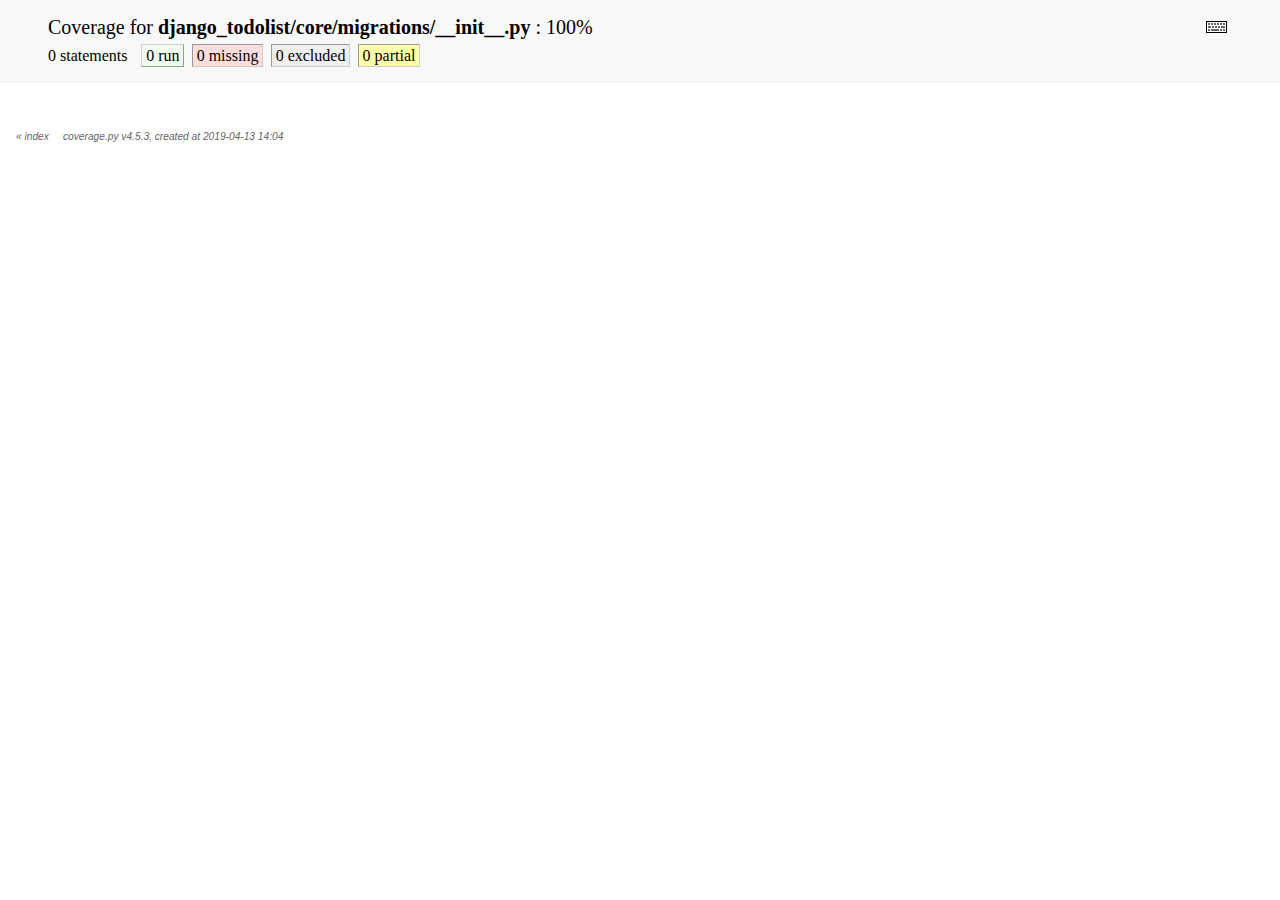
<file: covhtml/django_todolist_core_migrations___init___py.html>
<!DOCTYPE html>
<html>
<head>
    <meta http-equiv="Content-Type" content="text/html; charset=utf-8">
    
    
    <meta http-equiv="X-UA-Compatible" content="IE=emulateIE7" />
    <title>Coverage for django_todolist/core/migrations/__init__.py: 100%</title>
    <link rel="stylesheet" href="style.css" type="text/css">
    
    <script type="text/javascript" src="jquery.min.js"></script>
    <script type="text/javascript" src="jquery.hotkeys.js"></script>
    <script type="text/javascript" src="jquery.isonscreen.js"></script>
    <script type="text/javascript" src="coverage_html.js"></script>
    <script type="text/javascript">
        jQuery(document).ready(coverage.pyfile_ready);
    </script>
</head>
<body class="pyfile">

<div id="header">
    <div class="content">
        <h1>Coverage for <b>django_todolist/core/migrations/__init__.py</b> :
            <span class="pc_cov">100%</span>
        </h1>

        <img id="keyboard_icon" src="keybd_closed.png" alt="Show keyboard shortcuts" />

        <h2 class="stats">
            0 statements &nbsp;
            <span class="run hide_run shortkey_r button_toggle_run">0 run</span>
            <span class="mis shortkey_m button_toggle_mis">0 missing</span>
            <span class="exc shortkey_x button_toggle_exc">0 excluded</span>

            
                <span class="par run hide_run shortkey_p button_toggle_par">0 partial</span>
            
        </h2>
    </div>
</div>

<div class="help_panel">
    <img id="panel_icon" src="keybd_open.png" alt="Hide keyboard shortcuts" />
    <p class="legend">Hot-keys on this page</p>
    <div>
    <p class="keyhelp">
        <span class="key">r</span>
        <span class="key">m</span>
        <span class="key">x</span>
        <span class="key">p</span> &nbsp; toggle line displays
    </p>
    <p class="keyhelp">
        <span class="key">j</span>
        <span class="key">k</span> &nbsp; next/prev highlighted chunk
    </p>
    <p class="keyhelp">
        <span class="key">0</span> &nbsp; (zero) top of page
    </p>
    <p class="keyhelp">
        <span class="key">1</span> &nbsp; (one) first highlighted chunk
    </p>
    </div>
</div>

<div id="source">
    <table>
        <tr>
            <td class="linenos">

            </td>
            <td class="text">

            </td>
        </tr>
    </table>
</div>

<div id="footer">
    <div class="content">
        <p>
            <a class="nav" href="index.html">&#xab; index</a> &nbsp; &nbsp; <a class="nav" href="https://coverage.readthedocs.io">coverage.py v4.5.3</a>,
            created at 2019-04-13 14:04
        </p>
    </div>
</div>

</body>
</html>
</file>
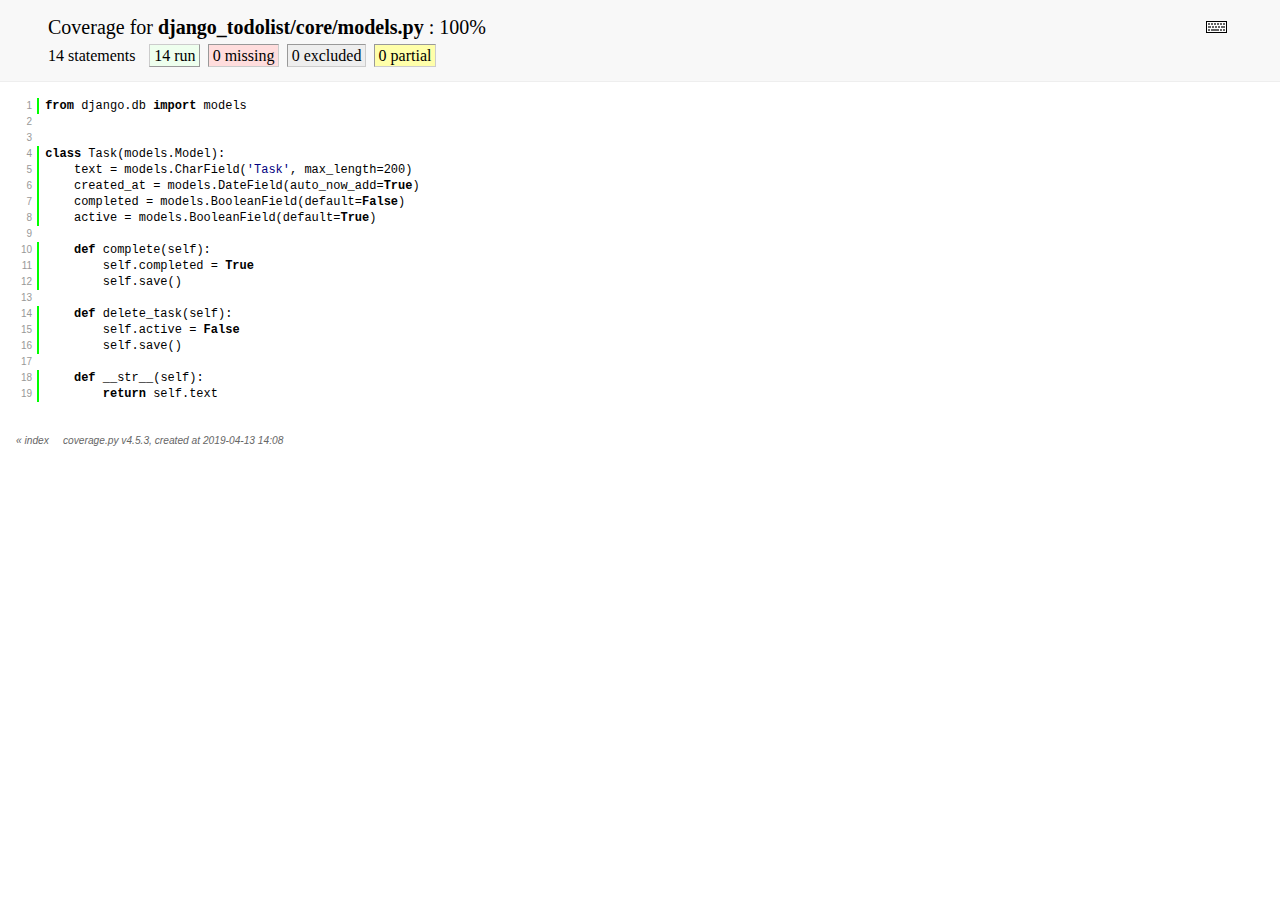
<file: covhtml/django_todolist_core_models_py.html>
<!DOCTYPE html>
<html>
<head>
    <meta http-equiv="Content-Type" content="text/html; charset=utf-8">
    
    
    <meta http-equiv="X-UA-Compatible" content="IE=emulateIE7" />
    <title>Coverage for django_todolist/core/models.py: 100%</title>
    <link rel="stylesheet" href="style.css" type="text/css">
    
    <script type="text/javascript" src="jquery.min.js"></script>
    <script type="text/javascript" src="jquery.hotkeys.js"></script>
    <script type="text/javascript" src="jquery.isonscreen.js"></script>
    <script type="text/javascript" src="coverage_html.js"></script>
    <script type="text/javascript">
        jQuery(document).ready(coverage.pyfile_ready);
    </script>
</head>
<body class="pyfile">

<div id="header">
    <div class="content">
        <h1>Coverage for <b>django_todolist/core/models.py</b> :
            <span class="pc_cov">100%</span>
        </h1>

        <img id="keyboard_icon" src="keybd_closed.png" alt="Show keyboard shortcuts" />

        <h2 class="stats">
            14 statements &nbsp;
            <span class="run hide_run shortkey_r button_toggle_run">14 run</span>
            <span class="mis shortkey_m button_toggle_mis">0 missing</span>
            <span class="exc shortkey_x button_toggle_exc">0 excluded</span>

            
                <span class="par run hide_run shortkey_p button_toggle_par">0 partial</span>
            
        </h2>
    </div>
</div>

<div class="help_panel">
    <img id="panel_icon" src="keybd_open.png" alt="Hide keyboard shortcuts" />
    <p class="legend">Hot-keys on this page</p>
    <div>
    <p class="keyhelp">
        <span class="key">r</span>
        <span class="key">m</span>
        <span class="key">x</span>
        <span class="key">p</span> &nbsp; toggle line displays
    </p>
    <p class="keyhelp">
        <span class="key">j</span>
        <span class="key">k</span> &nbsp; next/prev highlighted chunk
    </p>
    <p class="keyhelp">
        <span class="key">0</span> &nbsp; (zero) top of page
    </p>
    <p class="keyhelp">
        <span class="key">1</span> &nbsp; (one) first highlighted chunk
    </p>
    </div>
</div>

<div id="source">
    <table>
        <tr>
            <td class="linenos">
<p id="n1" class="stm run hide_run"><a href="#n1">1</a></p>
<p id="n2" class="pln"><a href="#n2">2</a></p>
<p id="n3" class="pln"><a href="#n3">3</a></p>
<p id="n4" class="stm run hide_run"><a href="#n4">4</a></p>
<p id="n5" class="stm run hide_run"><a href="#n5">5</a></p>
<p id="n6" class="stm run hide_run"><a href="#n6">6</a></p>
<p id="n7" class="stm run hide_run"><a href="#n7">7</a></p>
<p id="n8" class="stm run hide_run"><a href="#n8">8</a></p>
<p id="n9" class="pln"><a href="#n9">9</a></p>
<p id="n10" class="stm run hide_run"><a href="#n10">10</a></p>
<p id="n11" class="stm run hide_run"><a href="#n11">11</a></p>
<p id="n12" class="stm run hide_run"><a href="#n12">12</a></p>
<p id="n13" class="pln"><a href="#n13">13</a></p>
<p id="n14" class="stm run hide_run"><a href="#n14">14</a></p>
<p id="n15" class="stm run hide_run"><a href="#n15">15</a></p>
<p id="n16" class="stm run hide_run"><a href="#n16">16</a></p>
<p id="n17" class="pln"><a href="#n17">17</a></p>
<p id="n18" class="stm run hide_run"><a href="#n18">18</a></p>
<p id="n19" class="stm run hide_run"><a href="#n19">19</a></p>

            </td>
            <td class="text">
<p id="t1" class="stm run hide_run"><span class="key">from</span> <span class="nam">django</span><span class="op">.</span><span class="nam">db</span> <span class="key">import</span> <span class="nam">models</span><span class="strut">&nbsp;</span></p>
<p id="t2" class="pln"><span class="strut">&nbsp;</span></p>
<p id="t3" class="pln"><span class="strut">&nbsp;</span></p>
<p id="t4" class="stm run hide_run"><span class="key">class</span> <span class="nam">Task</span><span class="op">(</span><span class="nam">models</span><span class="op">.</span><span class="nam">Model</span><span class="op">)</span><span class="op">:</span><span class="strut">&nbsp;</span></p>
<p id="t5" class="stm run hide_run">    <span class="nam">text</span> <span class="op">=</span> <span class="nam">models</span><span class="op">.</span><span class="nam">CharField</span><span class="op">(</span><span class="str">'Task'</span><span class="op">,</span> <span class="nam">max_length</span><span class="op">=</span><span class="num">200</span><span class="op">)</span><span class="strut">&nbsp;</span></p>
<p id="t6" class="stm run hide_run">    <span class="nam">created_at</span> <span class="op">=</span> <span class="nam">models</span><span class="op">.</span><span class="nam">DateField</span><span class="op">(</span><span class="nam">auto_now_add</span><span class="op">=</span><span class="key">True</span><span class="op">)</span><span class="strut">&nbsp;</span></p>
<p id="t7" class="stm run hide_run">    <span class="nam">completed</span> <span class="op">=</span> <span class="nam">models</span><span class="op">.</span><span class="nam">BooleanField</span><span class="op">(</span><span class="nam">default</span><span class="op">=</span><span class="key">False</span><span class="op">)</span><span class="strut">&nbsp;</span></p>
<p id="t8" class="stm run hide_run">    <span class="nam">active</span> <span class="op">=</span> <span class="nam">models</span><span class="op">.</span><span class="nam">BooleanField</span><span class="op">(</span><span class="nam">default</span><span class="op">=</span><span class="key">True</span><span class="op">)</span><span class="strut">&nbsp;</span></p>
<p id="t9" class="pln"><span class="strut">&nbsp;</span></p>
<p id="t10" class="stm run hide_run">    <span class="key">def</span> <span class="nam">complete</span><span class="op">(</span><span class="nam">self</span><span class="op">)</span><span class="op">:</span><span class="strut">&nbsp;</span></p>
<p id="t11" class="stm run hide_run">        <span class="nam">self</span><span class="op">.</span><span class="nam">completed</span> <span class="op">=</span> <span class="key">True</span><span class="strut">&nbsp;</span></p>
<p id="t12" class="stm run hide_run">        <span class="nam">self</span><span class="op">.</span><span class="nam">save</span><span class="op">(</span><span class="op">)</span><span class="strut">&nbsp;</span></p>
<p id="t13" class="pln"><span class="strut">&nbsp;</span></p>
<p id="t14" class="stm run hide_run">    <span class="key">def</span> <span class="nam">delete_task</span><span class="op">(</span><span class="nam">self</span><span class="op">)</span><span class="op">:</span><span class="strut">&nbsp;</span></p>
<p id="t15" class="stm run hide_run">        <span class="nam">self</span><span class="op">.</span><span class="nam">active</span> <span class="op">=</span> <span class="key">False</span><span class="strut">&nbsp;</span></p>
<p id="t16" class="stm run hide_run">        <span class="nam">self</span><span class="op">.</span><span class="nam">save</span><span class="op">(</span><span class="op">)</span><span class="strut">&nbsp;</span></p>
<p id="t17" class="pln"><span class="strut">&nbsp;</span></p>
<p id="t18" class="stm run hide_run">    <span class="key">def</span> <span class="nam">__str__</span><span class="op">(</span><span class="nam">self</span><span class="op">)</span><span class="op">:</span><span class="strut">&nbsp;</span></p>
<p id="t19" class="stm run hide_run">        <span class="key">return</span> <span class="nam">self</span><span class="op">.</span><span class="nam">text</span><span class="strut">&nbsp;</span></p>

            </td>
        </tr>
    </table>
</div>

<div id="footer">
    <div class="content">
        <p>
            <a class="nav" href="index.html">&#xab; index</a> &nbsp; &nbsp; <a class="nav" href="https://coverage.readthedocs.io">coverage.py v4.5.3</a>,
            created at 2019-04-13 14:08
        </p>
    </div>
</div>

</body>
</html>
</file>
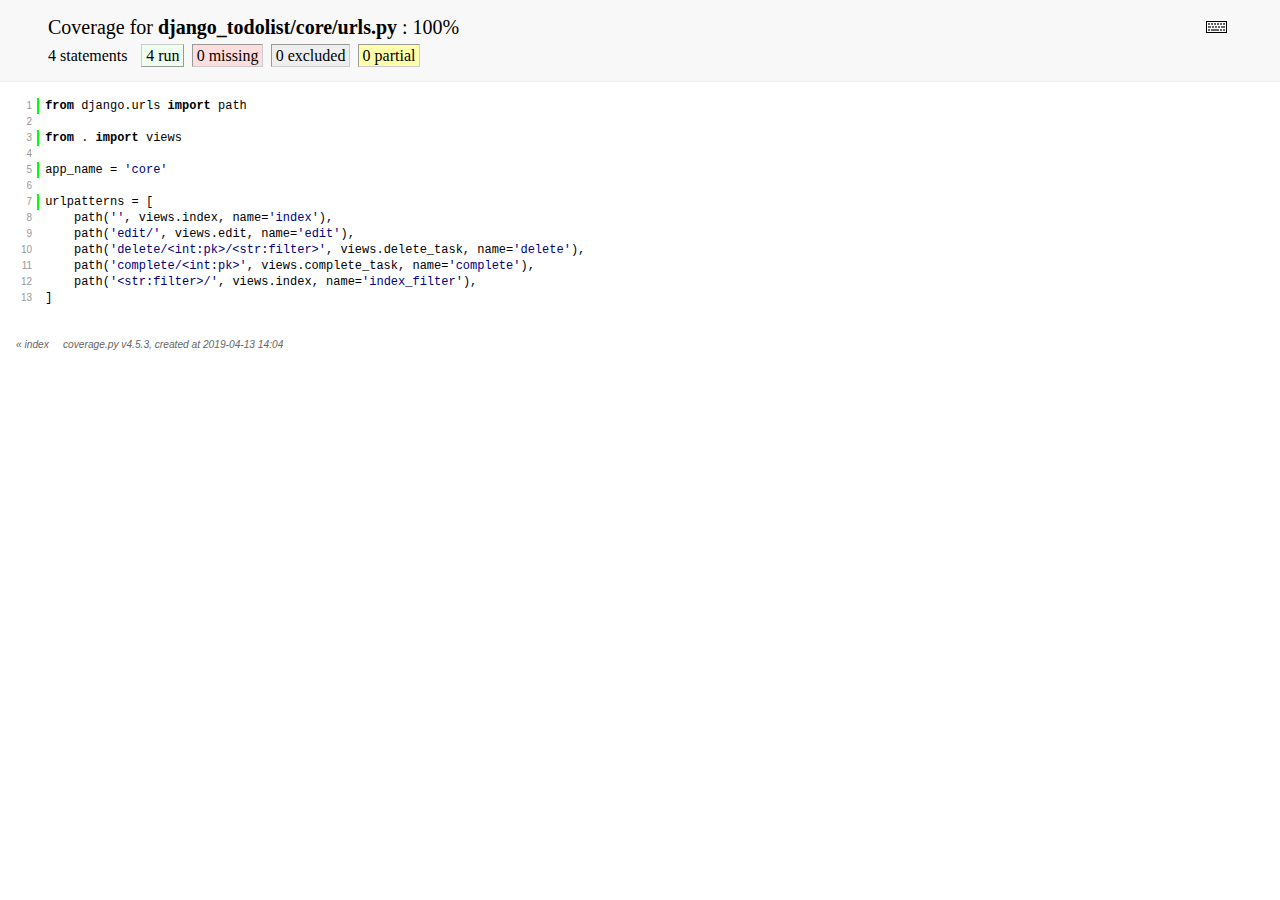
<file: covhtml/django_todolist_core_urls_py.html>
<!DOCTYPE html>
<html>
<head>
    <meta http-equiv="Content-Type" content="text/html; charset=utf-8">
    
    
    <meta http-equiv="X-UA-Compatible" content="IE=emulateIE7" />
    <title>Coverage for django_todolist/core/urls.py: 100%</title>
    <link rel="stylesheet" href="style.css" type="text/css">
    
    <script type="text/javascript" src="jquery.min.js"></script>
    <script type="text/javascript" src="jquery.hotkeys.js"></script>
    <script type="text/javascript" src="jquery.isonscreen.js"></script>
    <script type="text/javascript" src="coverage_html.js"></script>
    <script type="text/javascript">
        jQuery(document).ready(coverage.pyfile_ready);
    </script>
</head>
<body class="pyfile">

<div id="header">
    <div class="content">
        <h1>Coverage for <b>django_todolist/core/urls.py</b> :
            <span class="pc_cov">100%</span>
        </h1>

        <img id="keyboard_icon" src="keybd_closed.png" alt="Show keyboard shortcuts" />

        <h2 class="stats">
            4 statements &nbsp;
            <span class="run hide_run shortkey_r button_toggle_run">4 run</span>
            <span class="mis shortkey_m button_toggle_mis">0 missing</span>
            <span class="exc shortkey_x button_toggle_exc">0 excluded</span>

            
                <span class="par run hide_run shortkey_p button_toggle_par">0 partial</span>
            
        </h2>
    </div>
</div>

<div class="help_panel">
    <img id="panel_icon" src="keybd_open.png" alt="Hide keyboard shortcuts" />
    <p class="legend">Hot-keys on this page</p>
    <div>
    <p class="keyhelp">
        <span class="key">r</span>
        <span class="key">m</span>
        <span class="key">x</span>
        <span class="key">p</span> &nbsp; toggle line displays
    </p>
    <p class="keyhelp">
        <span class="key">j</span>
        <span class="key">k</span> &nbsp; next/prev highlighted chunk
    </p>
    <p class="keyhelp">
        <span class="key">0</span> &nbsp; (zero) top of page
    </p>
    <p class="keyhelp">
        <span class="key">1</span> &nbsp; (one) first highlighted chunk
    </p>
    </div>
</div>

<div id="source">
    <table>
        <tr>
            <td class="linenos">
<p id="n1" class="stm run hide_run"><a href="#n1">1</a></p>
<p id="n2" class="pln"><a href="#n2">2</a></p>
<p id="n3" class="stm run hide_run"><a href="#n3">3</a></p>
<p id="n4" class="pln"><a href="#n4">4</a></p>
<p id="n5" class="stm run hide_run"><a href="#n5">5</a></p>
<p id="n6" class="pln"><a href="#n6">6</a></p>
<p id="n7" class="stm run hide_run"><a href="#n7">7</a></p>
<p id="n8" class="pln"><a href="#n8">8</a></p>
<p id="n9" class="pln"><a href="#n9">9</a></p>
<p id="n10" class="pln"><a href="#n10">10</a></p>
<p id="n11" class="pln"><a href="#n11">11</a></p>
<p id="n12" class="pln"><a href="#n12">12</a></p>
<p id="n13" class="pln"><a href="#n13">13</a></p>

            </td>
            <td class="text">
<p id="t1" class="stm run hide_run"><span class="key">from</span> <span class="nam">django</span><span class="op">.</span><span class="nam">urls</span> <span class="key">import</span> <span class="nam">path</span><span class="strut">&nbsp;</span></p>
<p id="t2" class="pln"><span class="strut">&nbsp;</span></p>
<p id="t3" class="stm run hide_run"><span class="key">from</span> <span class="op">.</span> <span class="key">import</span> <span class="nam">views</span><span class="strut">&nbsp;</span></p>
<p id="t4" class="pln"><span class="strut">&nbsp;</span></p>
<p id="t5" class="stm run hide_run"><span class="nam">app_name</span> <span class="op">=</span> <span class="str">'core'</span><span class="strut">&nbsp;</span></p>
<p id="t6" class="pln"><span class="strut">&nbsp;</span></p>
<p id="t7" class="stm run hide_run"><span class="nam">urlpatterns</span> <span class="op">=</span> <span class="op">[</span><span class="strut">&nbsp;</span></p>
<p id="t8" class="pln">    <span class="nam">path</span><span class="op">(</span><span class="str">''</span><span class="op">,</span> <span class="nam">views</span><span class="op">.</span><span class="nam">index</span><span class="op">,</span> <span class="nam">name</span><span class="op">=</span><span class="str">'index'</span><span class="op">)</span><span class="op">,</span><span class="strut">&nbsp;</span></p>
<p id="t9" class="pln">    <span class="nam">path</span><span class="op">(</span><span class="str">'edit/'</span><span class="op">,</span> <span class="nam">views</span><span class="op">.</span><span class="nam">edit</span><span class="op">,</span> <span class="nam">name</span><span class="op">=</span><span class="str">'edit'</span><span class="op">)</span><span class="op">,</span><span class="strut">&nbsp;</span></p>
<p id="t10" class="pln">    <span class="nam">path</span><span class="op">(</span><span class="str">'delete/&lt;int:pk>/&lt;str:filter>'</span><span class="op">,</span> <span class="nam">views</span><span class="op">.</span><span class="nam">delete_task</span><span class="op">,</span> <span class="nam">name</span><span class="op">=</span><span class="str">'delete'</span><span class="op">)</span><span class="op">,</span><span class="strut">&nbsp;</span></p>
<p id="t11" class="pln">    <span class="nam">path</span><span class="op">(</span><span class="str">'complete/&lt;int:pk>'</span><span class="op">,</span> <span class="nam">views</span><span class="op">.</span><span class="nam">complete_task</span><span class="op">,</span> <span class="nam">name</span><span class="op">=</span><span class="str">'complete'</span><span class="op">)</span><span class="op">,</span><span class="strut">&nbsp;</span></p>
<p id="t12" class="pln">    <span class="nam">path</span><span class="op">(</span><span class="str">'&lt;str:filter>/'</span><span class="op">,</span> <span class="nam">views</span><span class="op">.</span><span class="nam">index</span><span class="op">,</span> <span class="nam">name</span><span class="op">=</span><span class="str">'index_filter'</span><span class="op">)</span><span class="op">,</span><span class="strut">&nbsp;</span></p>
<p id="t13" class="pln"><span class="op">]</span><span class="strut">&nbsp;</span></p>

            </td>
        </tr>
    </table>
</div>

<div id="footer">
    <div class="content">
        <p>
            <a class="nav" href="index.html">&#xab; index</a> &nbsp; &nbsp; <a class="nav" href="https://coverage.readthedocs.io">coverage.py v4.5.3</a>,
            created at 2019-04-13 14:04
        </p>
    </div>
</div>

</body>
</html>
</file>
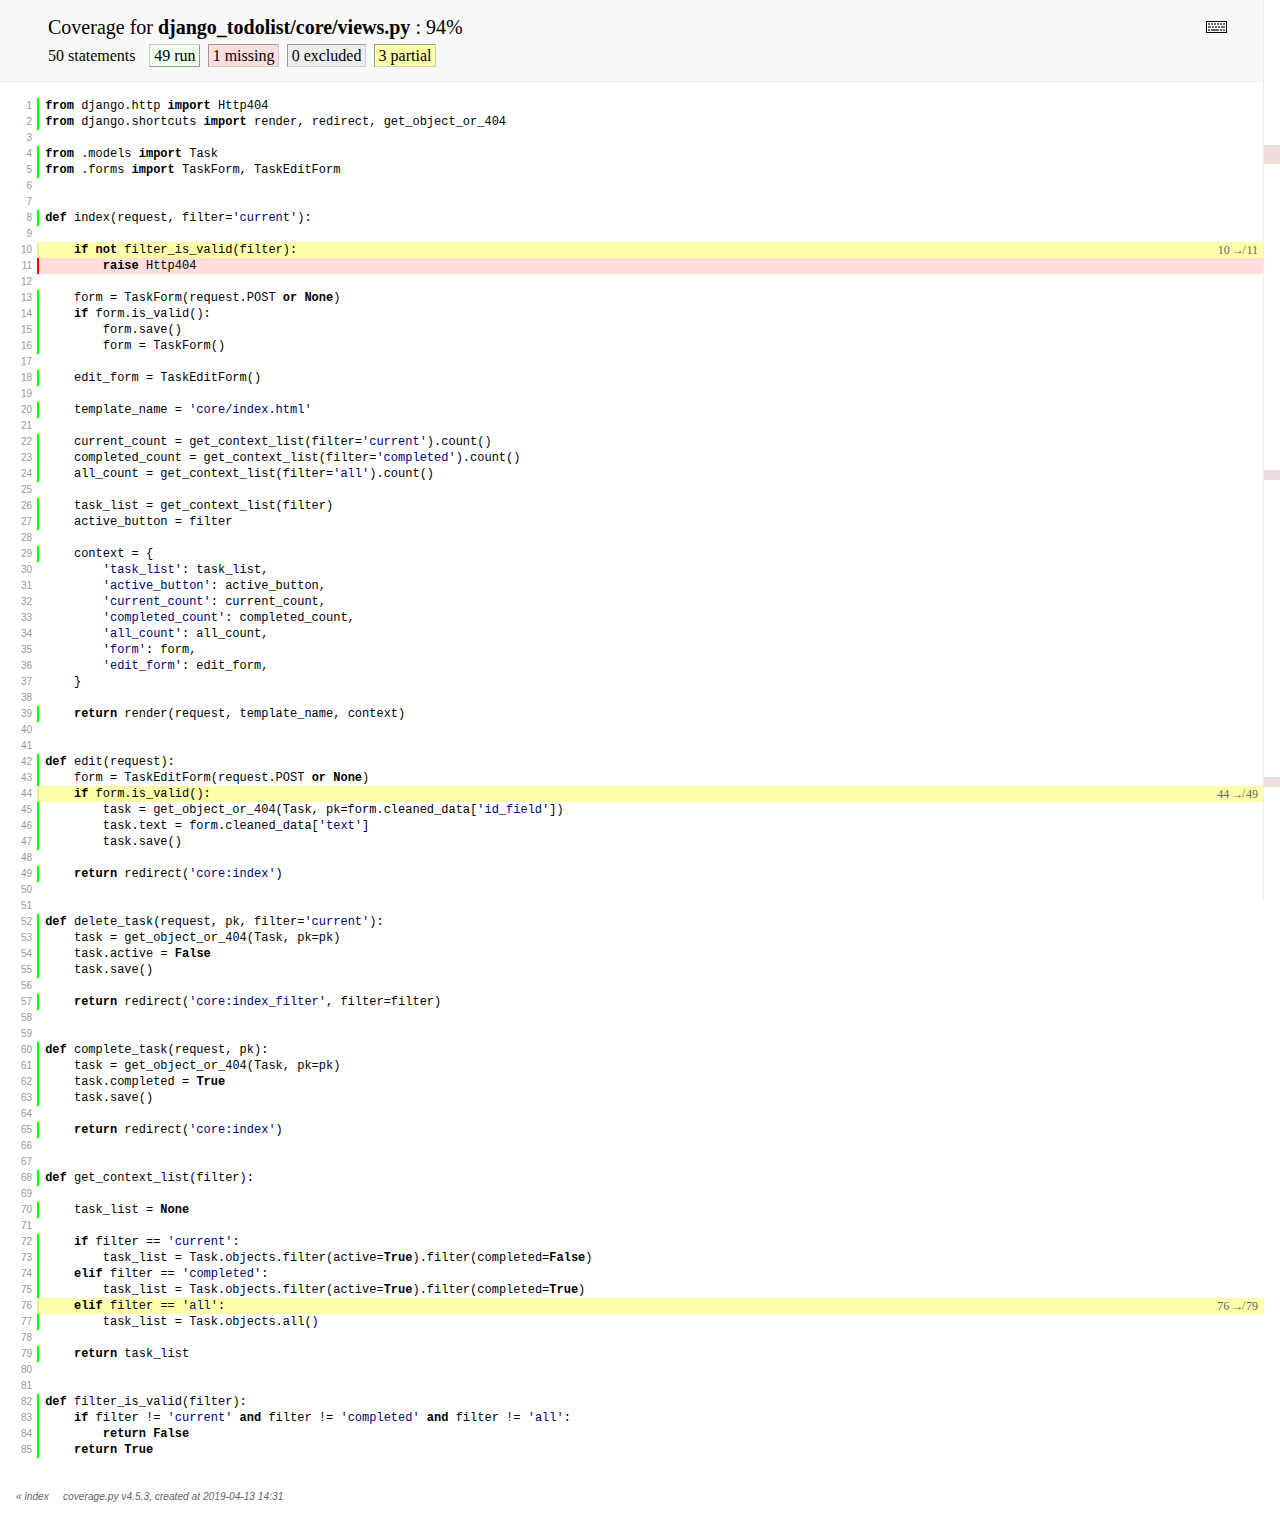
<file: covhtml/django_todolist_core_views_py.html>
<!DOCTYPE html>
<html>
<head>
    <meta http-equiv="Content-Type" content="text/html; charset=utf-8">
    
    
    <meta http-equiv="X-UA-Compatible" content="IE=emulateIE7" />
    <title>Coverage for django_todolist/core/views.py: 94%</title>
    <link rel="stylesheet" href="style.css" type="text/css">
    
    <script type="text/javascript" src="jquery.min.js"></script>
    <script type="text/javascript" src="jquery.hotkeys.js"></script>
    <script type="text/javascript" src="jquery.isonscreen.js"></script>
    <script type="text/javascript" src="coverage_html.js"></script>
    <script type="text/javascript">
        jQuery(document).ready(coverage.pyfile_ready);
    </script>
</head>
<body class="pyfile">

<div id="header">
    <div class="content">
        <h1>Coverage for <b>django_todolist/core/views.py</b> :
            <span class="pc_cov">94%</span>
        </h1>

        <img id="keyboard_icon" src="keybd_closed.png" alt="Show keyboard shortcuts" />

        <h2 class="stats">
            50 statements &nbsp;
            <span class="run hide_run shortkey_r button_toggle_run">49 run</span>
            <span class="mis shortkey_m button_toggle_mis">1 missing</span>
            <span class="exc shortkey_x button_toggle_exc">0 excluded</span>

            
                <span class="par run hide_run shortkey_p button_toggle_par">3 partial</span>
            
        </h2>
    </div>
</div>

<div class="help_panel">
    <img id="panel_icon" src="keybd_open.png" alt="Hide keyboard shortcuts" />
    <p class="legend">Hot-keys on this page</p>
    <div>
    <p class="keyhelp">
        <span class="key">r</span>
        <span class="key">m</span>
        <span class="key">x</span>
        <span class="key">p</span> &nbsp; toggle line displays
    </p>
    <p class="keyhelp">
        <span class="key">j</span>
        <span class="key">k</span> &nbsp; next/prev highlighted chunk
    </p>
    <p class="keyhelp">
        <span class="key">0</span> &nbsp; (zero) top of page
    </p>
    <p class="keyhelp">
        <span class="key">1</span> &nbsp; (one) first highlighted chunk
    </p>
    </div>
</div>

<div id="source">
    <table>
        <tr>
            <td class="linenos">
<p id="n1" class="stm run hide_run"><a href="#n1">1</a></p>
<p id="n2" class="stm run hide_run"><a href="#n2">2</a></p>
<p id="n3" class="pln"><a href="#n3">3</a></p>
<p id="n4" class="stm run hide_run"><a href="#n4">4</a></p>
<p id="n5" class="stm run hide_run"><a href="#n5">5</a></p>
<p id="n6" class="pln"><a href="#n6">6</a></p>
<p id="n7" class="pln"><a href="#n7">7</a></p>
<p id="n8" class="stm run hide_run"><a href="#n8">8</a></p>
<p id="n9" class="pln"><a href="#n9">9</a></p>
<p id="n10" class="stm par run hide_run"><a href="#n10">10</a></p>
<p id="n11" class="stm mis"><a href="#n11">11</a></p>
<p id="n12" class="pln"><a href="#n12">12</a></p>
<p id="n13" class="stm run hide_run"><a href="#n13">13</a></p>
<p id="n14" class="stm run hide_run"><a href="#n14">14</a></p>
<p id="n15" class="stm run hide_run"><a href="#n15">15</a></p>
<p id="n16" class="stm run hide_run"><a href="#n16">16</a></p>
<p id="n17" class="pln"><a href="#n17">17</a></p>
<p id="n18" class="stm run hide_run"><a href="#n18">18</a></p>
<p id="n19" class="pln"><a href="#n19">19</a></p>
<p id="n20" class="stm run hide_run"><a href="#n20">20</a></p>
<p id="n21" class="pln"><a href="#n21">21</a></p>
<p id="n22" class="stm run hide_run"><a href="#n22">22</a></p>
<p id="n23" class="stm run hide_run"><a href="#n23">23</a></p>
<p id="n24" class="stm run hide_run"><a href="#n24">24</a></p>
<p id="n25" class="pln"><a href="#n25">25</a></p>
<p id="n26" class="stm run hide_run"><a href="#n26">26</a></p>
<p id="n27" class="stm run hide_run"><a href="#n27">27</a></p>
<p id="n28" class="pln"><a href="#n28">28</a></p>
<p id="n29" class="stm run hide_run"><a href="#n29">29</a></p>
<p id="n30" class="pln"><a href="#n30">30</a></p>
<p id="n31" class="pln"><a href="#n31">31</a></p>
<p id="n32" class="pln"><a href="#n32">32</a></p>
<p id="n33" class="pln"><a href="#n33">33</a></p>
<p id="n34" class="pln"><a href="#n34">34</a></p>
<p id="n35" class="pln"><a href="#n35">35</a></p>
<p id="n36" class="pln"><a href="#n36">36</a></p>
<p id="n37" class="pln"><a href="#n37">37</a></p>
<p id="n38" class="pln"><a href="#n38">38</a></p>
<p id="n39" class="stm run hide_run"><a href="#n39">39</a></p>
<p id="n40" class="pln"><a href="#n40">40</a></p>
<p id="n41" class="pln"><a href="#n41">41</a></p>
<p id="n42" class="stm run hide_run"><a href="#n42">42</a></p>
<p id="n43" class="stm run hide_run"><a href="#n43">43</a></p>
<p id="n44" class="stm par run hide_run"><a href="#n44">44</a></p>
<p id="n45" class="stm run hide_run"><a href="#n45">45</a></p>
<p id="n46" class="stm run hide_run"><a href="#n46">46</a></p>
<p id="n47" class="stm run hide_run"><a href="#n47">47</a></p>
<p id="n48" class="pln"><a href="#n48">48</a></p>
<p id="n49" class="stm run hide_run"><a href="#n49">49</a></p>
<p id="n50" class="pln"><a href="#n50">50</a></p>
<p id="n51" class="pln"><a href="#n51">51</a></p>
<p id="n52" class="stm run hide_run"><a href="#n52">52</a></p>
<p id="n53" class="stm run hide_run"><a href="#n53">53</a></p>
<p id="n54" class="stm run hide_run"><a href="#n54">54</a></p>
<p id="n55" class="stm run hide_run"><a href="#n55">55</a></p>
<p id="n56" class="pln"><a href="#n56">56</a></p>
<p id="n57" class="stm run hide_run"><a href="#n57">57</a></p>
<p id="n58" class="pln"><a href="#n58">58</a></p>
<p id="n59" class="pln"><a href="#n59">59</a></p>
<p id="n60" class="stm run hide_run"><a href="#n60">60</a></p>
<p id="n61" class="stm run hide_run"><a href="#n61">61</a></p>
<p id="n62" class="stm run hide_run"><a href="#n62">62</a></p>
<p id="n63" class="stm run hide_run"><a href="#n63">63</a></p>
<p id="n64" class="pln"><a href="#n64">64</a></p>
<p id="n65" class="stm run hide_run"><a href="#n65">65</a></p>
<p id="n66" class="pln"><a href="#n66">66</a></p>
<p id="n67" class="pln"><a href="#n67">67</a></p>
<p id="n68" class="stm run hide_run"><a href="#n68">68</a></p>
<p id="n69" class="pln"><a href="#n69">69</a></p>
<p id="n70" class="stm run hide_run"><a href="#n70">70</a></p>
<p id="n71" class="pln"><a href="#n71">71</a></p>
<p id="n72" class="stm run hide_run"><a href="#n72">72</a></p>
<p id="n73" class="stm run hide_run"><a href="#n73">73</a></p>
<p id="n74" class="stm run hide_run"><a href="#n74">74</a></p>
<p id="n75" class="stm run hide_run"><a href="#n75">75</a></p>
<p id="n76" class="stm par run hide_run"><a href="#n76">76</a></p>
<p id="n77" class="stm run hide_run"><a href="#n77">77</a></p>
<p id="n78" class="pln"><a href="#n78">78</a></p>
<p id="n79" class="stm run hide_run"><a href="#n79">79</a></p>
<p id="n80" class="pln"><a href="#n80">80</a></p>
<p id="n81" class="pln"><a href="#n81">81</a></p>
<p id="n82" class="stm run hide_run"><a href="#n82">82</a></p>
<p id="n83" class="stm run hide_run"><a href="#n83">83</a></p>
<p id="n84" class="stm run hide_run"><a href="#n84">84</a></p>
<p id="n85" class="stm run hide_run"><a href="#n85">85</a></p>

            </td>
            <td class="text">
<p id="t1" class="stm run hide_run"><span class="key">from</span> <span class="nam">django</span><span class="op">.</span><span class="nam">http</span> <span class="key">import</span> <span class="nam">Http404</span><span class="strut">&nbsp;</span></p>
<p id="t2" class="stm run hide_run"><span class="key">from</span> <span class="nam">django</span><span class="op">.</span><span class="nam">shortcuts</span> <span class="key">import</span> <span class="nam">render</span><span class="op">,</span> <span class="nam">redirect</span><span class="op">,</span> <span class="nam">get_object_or_404</span><span class="strut">&nbsp;</span></p>
<p id="t3" class="pln"><span class="strut">&nbsp;</span></p>
<p id="t4" class="stm run hide_run"><span class="key">from</span> <span class="op">.</span><span class="nam">models</span> <span class="key">import</span> <span class="nam">Task</span><span class="strut">&nbsp;</span></p>
<p id="t5" class="stm run hide_run"><span class="key">from</span> <span class="op">.</span><span class="nam">forms</span> <span class="key">import</span> <span class="nam">TaskForm</span><span class="op">,</span> <span class="nam">TaskEditForm</span><span class="strut">&nbsp;</span></p>
<p id="t6" class="pln"><span class="strut">&nbsp;</span></p>
<p id="t7" class="pln"><span class="strut">&nbsp;</span></p>
<p id="t8" class="stm run hide_run"><span class="key">def</span> <span class="nam">index</span><span class="op">(</span><span class="nam">request</span><span class="op">,</span> <span class="nam">filter</span><span class="op">=</span><span class="str">'current'</span><span class="op">)</span><span class="op">:</span><span class="strut">&nbsp;</span></p>
<p id="t9" class="pln"><span class="strut">&nbsp;</span></p>
<p id="t10" class="stm par run hide_run"><span class="annotate short">10&#x202F;&#x219B;&#x202F;11</span><span class="annotate long">line 10 didn't jump to line 11, because the condition on line 10 was never true</span>    <span class="key">if</span> <span class="key">not</span> <span class="nam">filter_is_valid</span><span class="op">(</span><span class="nam">filter</span><span class="op">)</span><span class="op">:</span><span class="strut">&nbsp;</span></p>
<p id="t11" class="stm mis">        <span class="key">raise</span> <span class="nam">Http404</span><span class="strut">&nbsp;</span></p>
<p id="t12" class="pln"><span class="strut">&nbsp;</span></p>
<p id="t13" class="stm run hide_run">    <span class="nam">form</span> <span class="op">=</span> <span class="nam">TaskForm</span><span class="op">(</span><span class="nam">request</span><span class="op">.</span><span class="nam">POST</span> <span class="key">or</span> <span class="key">None</span><span class="op">)</span><span class="strut">&nbsp;</span></p>
<p id="t14" class="stm run hide_run">    <span class="key">if</span> <span class="nam">form</span><span class="op">.</span><span class="nam">is_valid</span><span class="op">(</span><span class="op">)</span><span class="op">:</span><span class="strut">&nbsp;</span></p>
<p id="t15" class="stm run hide_run">        <span class="nam">form</span><span class="op">.</span><span class="nam">save</span><span class="op">(</span><span class="op">)</span><span class="strut">&nbsp;</span></p>
<p id="t16" class="stm run hide_run">        <span class="nam">form</span> <span class="op">=</span> <span class="nam">TaskForm</span><span class="op">(</span><span class="op">)</span><span class="strut">&nbsp;</span></p>
<p id="t17" class="pln"><span class="strut">&nbsp;</span></p>
<p id="t18" class="stm run hide_run">    <span class="nam">edit_form</span> <span class="op">=</span> <span class="nam">TaskEditForm</span><span class="op">(</span><span class="op">)</span><span class="strut">&nbsp;</span></p>
<p id="t19" class="pln"><span class="strut">&nbsp;</span></p>
<p id="t20" class="stm run hide_run">    <span class="nam">template_name</span> <span class="op">=</span> <span class="str">'core/index.html'</span><span class="strut">&nbsp;</span></p>
<p id="t21" class="pln"><span class="strut">&nbsp;</span></p>
<p id="t22" class="stm run hide_run">    <span class="nam">current_count</span> <span class="op">=</span> <span class="nam">get_context_list</span><span class="op">(</span><span class="nam">filter</span><span class="op">=</span><span class="str">'current'</span><span class="op">)</span><span class="op">.</span><span class="nam">count</span><span class="op">(</span><span class="op">)</span><span class="strut">&nbsp;</span></p>
<p id="t23" class="stm run hide_run">    <span class="nam">completed_count</span> <span class="op">=</span> <span class="nam">get_context_list</span><span class="op">(</span><span class="nam">filter</span><span class="op">=</span><span class="str">'completed'</span><span class="op">)</span><span class="op">.</span><span class="nam">count</span><span class="op">(</span><span class="op">)</span><span class="strut">&nbsp;</span></p>
<p id="t24" class="stm run hide_run">    <span class="nam">all_count</span> <span class="op">=</span> <span class="nam">get_context_list</span><span class="op">(</span><span class="nam">filter</span><span class="op">=</span><span class="str">'all'</span><span class="op">)</span><span class="op">.</span><span class="nam">count</span><span class="op">(</span><span class="op">)</span><span class="strut">&nbsp;</span></p>
<p id="t25" class="pln"><span class="strut">&nbsp;</span></p>
<p id="t26" class="stm run hide_run">    <span class="nam">task_list</span> <span class="op">=</span> <span class="nam">get_context_list</span><span class="op">(</span><span class="nam">filter</span><span class="op">)</span><span class="strut">&nbsp;</span></p>
<p id="t27" class="stm run hide_run">    <span class="nam">active_button</span> <span class="op">=</span> <span class="nam">filter</span><span class="strut">&nbsp;</span></p>
<p id="t28" class="pln"><span class="strut">&nbsp;</span></p>
<p id="t29" class="stm run hide_run">    <span class="nam">context</span> <span class="op">=</span> <span class="op">{</span><span class="strut">&nbsp;</span></p>
<p id="t30" class="pln">        <span class="str">'task_list'</span><span class="op">:</span> <span class="nam">task_list</span><span class="op">,</span><span class="strut">&nbsp;</span></p>
<p id="t31" class="pln">        <span class="str">'active_button'</span><span class="op">:</span> <span class="nam">active_button</span><span class="op">,</span><span class="strut">&nbsp;</span></p>
<p id="t32" class="pln">        <span class="str">'current_count'</span><span class="op">:</span> <span class="nam">current_count</span><span class="op">,</span><span class="strut">&nbsp;</span></p>
<p id="t33" class="pln">        <span class="str">'completed_count'</span><span class="op">:</span> <span class="nam">completed_count</span><span class="op">,</span><span class="strut">&nbsp;</span></p>
<p id="t34" class="pln">        <span class="str">'all_count'</span><span class="op">:</span> <span class="nam">all_count</span><span class="op">,</span><span class="strut">&nbsp;</span></p>
<p id="t35" class="pln">        <span class="str">'form'</span><span class="op">:</span> <span class="nam">form</span><span class="op">,</span><span class="strut">&nbsp;</span></p>
<p id="t36" class="pln">        <span class="str">'edit_form'</span><span class="op">:</span> <span class="nam">edit_form</span><span class="op">,</span><span class="strut">&nbsp;</span></p>
<p id="t37" class="pln">    <span class="op">}</span><span class="strut">&nbsp;</span></p>
<p id="t38" class="pln"><span class="strut">&nbsp;</span></p>
<p id="t39" class="stm run hide_run">    <span class="key">return</span> <span class="nam">render</span><span class="op">(</span><span class="nam">request</span><span class="op">,</span> <span class="nam">template_name</span><span class="op">,</span> <span class="nam">context</span><span class="op">)</span><span class="strut">&nbsp;</span></p>
<p id="t40" class="pln"><span class="strut">&nbsp;</span></p>
<p id="t41" class="pln"><span class="strut">&nbsp;</span></p>
<p id="t42" class="stm run hide_run"><span class="key">def</span> <span class="nam">edit</span><span class="op">(</span><span class="nam">request</span><span class="op">)</span><span class="op">:</span><span class="strut">&nbsp;</span></p>
<p id="t43" class="stm run hide_run">    <span class="nam">form</span> <span class="op">=</span> <span class="nam">TaskEditForm</span><span class="op">(</span><span class="nam">request</span><span class="op">.</span><span class="nam">POST</span> <span class="key">or</span> <span class="key">None</span><span class="op">)</span><span class="strut">&nbsp;</span></p>
<p id="t44" class="stm par run hide_run"><span class="annotate short">44&#x202F;&#x219B;&#x202F;49</span><span class="annotate long">line 44 didn't jump to line 49, because the condition on line 44 was never false</span>    <span class="key">if</span> <span class="nam">form</span><span class="op">.</span><span class="nam">is_valid</span><span class="op">(</span><span class="op">)</span><span class="op">:</span><span class="strut">&nbsp;</span></p>
<p id="t45" class="stm run hide_run">        <span class="nam">task</span> <span class="op">=</span> <span class="nam">get_object_or_404</span><span class="op">(</span><span class="nam">Task</span><span class="op">,</span> <span class="nam">pk</span><span class="op">=</span><span class="nam">form</span><span class="op">.</span><span class="nam">cleaned_data</span><span class="op">[</span><span class="str">'id_field'</span><span class="op">]</span><span class="op">)</span><span class="strut">&nbsp;</span></p>
<p id="t46" class="stm run hide_run">        <span class="nam">task</span><span class="op">.</span><span class="nam">text</span> <span class="op">=</span> <span class="nam">form</span><span class="op">.</span><span class="nam">cleaned_data</span><span class="op">[</span><span class="str">'text'</span><span class="op">]</span><span class="strut">&nbsp;</span></p>
<p id="t47" class="stm run hide_run">        <span class="nam">task</span><span class="op">.</span><span class="nam">save</span><span class="op">(</span><span class="op">)</span><span class="strut">&nbsp;</span></p>
<p id="t48" class="pln"><span class="strut">&nbsp;</span></p>
<p id="t49" class="stm run hide_run">    <span class="key">return</span> <span class="nam">redirect</span><span class="op">(</span><span class="str">'core:index'</span><span class="op">)</span><span class="strut">&nbsp;</span></p>
<p id="t50" class="pln"><span class="strut">&nbsp;</span></p>
<p id="t51" class="pln"><span class="strut">&nbsp;</span></p>
<p id="t52" class="stm run hide_run"><span class="key">def</span> <span class="nam">delete_task</span><span class="op">(</span><span class="nam">request</span><span class="op">,</span> <span class="nam">pk</span><span class="op">,</span> <span class="nam">filter</span><span class="op">=</span><span class="str">'current'</span><span class="op">)</span><span class="op">:</span><span class="strut">&nbsp;</span></p>
<p id="t53" class="stm run hide_run">    <span class="nam">task</span> <span class="op">=</span> <span class="nam">get_object_or_404</span><span class="op">(</span><span class="nam">Task</span><span class="op">,</span> <span class="nam">pk</span><span class="op">=</span><span class="nam">pk</span><span class="op">)</span><span class="strut">&nbsp;</span></p>
<p id="t54" class="stm run hide_run">    <span class="nam">task</span><span class="op">.</span><span class="nam">active</span> <span class="op">=</span> <span class="key">False</span><span class="strut">&nbsp;</span></p>
<p id="t55" class="stm run hide_run">    <span class="nam">task</span><span class="op">.</span><span class="nam">save</span><span class="op">(</span><span class="op">)</span><span class="strut">&nbsp;</span></p>
<p id="t56" class="pln"><span class="strut">&nbsp;</span></p>
<p id="t57" class="stm run hide_run">    <span class="key">return</span> <span class="nam">redirect</span><span class="op">(</span><span class="str">'core:index_filter'</span><span class="op">,</span> <span class="nam">filter</span><span class="op">=</span><span class="nam">filter</span><span class="op">)</span><span class="strut">&nbsp;</span></p>
<p id="t58" class="pln"><span class="strut">&nbsp;</span></p>
<p id="t59" class="pln"><span class="strut">&nbsp;</span></p>
<p id="t60" class="stm run hide_run"><span class="key">def</span> <span class="nam">complete_task</span><span class="op">(</span><span class="nam">request</span><span class="op">,</span> <span class="nam">pk</span><span class="op">)</span><span class="op">:</span><span class="strut">&nbsp;</span></p>
<p id="t61" class="stm run hide_run">    <span class="nam">task</span> <span class="op">=</span> <span class="nam">get_object_or_404</span><span class="op">(</span><span class="nam">Task</span><span class="op">,</span> <span class="nam">pk</span><span class="op">=</span><span class="nam">pk</span><span class="op">)</span><span class="strut">&nbsp;</span></p>
<p id="t62" class="stm run hide_run">    <span class="nam">task</span><span class="op">.</span><span class="nam">completed</span> <span class="op">=</span> <span class="key">True</span><span class="strut">&nbsp;</span></p>
<p id="t63" class="stm run hide_run">    <span class="nam">task</span><span class="op">.</span><span class="nam">save</span><span class="op">(</span><span class="op">)</span><span class="strut">&nbsp;</span></p>
<p id="t64" class="pln"><span class="strut">&nbsp;</span></p>
<p id="t65" class="stm run hide_run">    <span class="key">return</span> <span class="nam">redirect</span><span class="op">(</span><span class="str">'core:index'</span><span class="op">)</span><span class="strut">&nbsp;</span></p>
<p id="t66" class="pln"><span class="strut">&nbsp;</span></p>
<p id="t67" class="pln"><span class="strut">&nbsp;</span></p>
<p id="t68" class="stm run hide_run"><span class="key">def</span> <span class="nam">get_context_list</span><span class="op">(</span><span class="nam">filter</span><span class="op">)</span><span class="op">:</span><span class="strut">&nbsp;</span></p>
<p id="t69" class="pln"><span class="strut">&nbsp;</span></p>
<p id="t70" class="stm run hide_run">    <span class="nam">task_list</span> <span class="op">=</span> <span class="key">None</span><span class="strut">&nbsp;</span></p>
<p id="t71" class="pln"><span class="strut">&nbsp;</span></p>
<p id="t72" class="stm run hide_run">    <span class="key">if</span> <span class="nam">filter</span> <span class="op">==</span> <span class="str">'current'</span><span class="op">:</span><span class="strut">&nbsp;</span></p>
<p id="t73" class="stm run hide_run">        <span class="nam">task_list</span> <span class="op">=</span> <span class="nam">Task</span><span class="op">.</span><span class="nam">objects</span><span class="op">.</span><span class="nam">filter</span><span class="op">(</span><span class="nam">active</span><span class="op">=</span><span class="key">True</span><span class="op">)</span><span class="op">.</span><span class="nam">filter</span><span class="op">(</span><span class="nam">completed</span><span class="op">=</span><span class="key">False</span><span class="op">)</span><span class="strut">&nbsp;</span></p>
<p id="t74" class="stm run hide_run">    <span class="key">elif</span> <span class="nam">filter</span> <span class="op">==</span> <span class="str">'completed'</span><span class="op">:</span><span class="strut">&nbsp;</span></p>
<p id="t75" class="stm run hide_run">        <span class="nam">task_list</span> <span class="op">=</span> <span class="nam">Task</span><span class="op">.</span><span class="nam">objects</span><span class="op">.</span><span class="nam">filter</span><span class="op">(</span><span class="nam">active</span><span class="op">=</span><span class="key">True</span><span class="op">)</span><span class="op">.</span><span class="nam">filter</span><span class="op">(</span><span class="nam">completed</span><span class="op">=</span><span class="key">True</span><span class="op">)</span><span class="strut">&nbsp;</span></p>
<p id="t76" class="stm par run hide_run"><span class="annotate short">76&#x202F;&#x219B;&#x202F;79</span><span class="annotate long">line 76 didn't jump to line 79, because the condition on line 76 was never false</span>    <span class="key">elif</span> <span class="nam">filter</span> <span class="op">==</span> <span class="str">'all'</span><span class="op">:</span><span class="strut">&nbsp;</span></p>
<p id="t77" class="stm run hide_run">        <span class="nam">task_list</span> <span class="op">=</span> <span class="nam">Task</span><span class="op">.</span><span class="nam">objects</span><span class="op">.</span><span class="nam">all</span><span class="op">(</span><span class="op">)</span><span class="strut">&nbsp;</span></p>
<p id="t78" class="pln"><span class="strut">&nbsp;</span></p>
<p id="t79" class="stm run hide_run">    <span class="key">return</span> <span class="nam">task_list</span><span class="strut">&nbsp;</span></p>
<p id="t80" class="pln"><span class="strut">&nbsp;</span></p>
<p id="t81" class="pln"><span class="strut">&nbsp;</span></p>
<p id="t82" class="stm run hide_run"><span class="key">def</span> <span class="nam">filter_is_valid</span><span class="op">(</span><span class="nam">filter</span><span class="op">)</span><span class="op">:</span><span class="strut">&nbsp;</span></p>
<p id="t83" class="stm run hide_run">    <span class="key">if</span> <span class="nam">filter</span> <span class="op">!=</span> <span class="str">'current'</span> <span class="key">and</span> <span class="nam">filter</span> <span class="op">!=</span> <span class="str">'completed'</span> <span class="key">and</span> <span class="nam">filter</span> <span class="op">!=</span> <span class="str">'all'</span><span class="op">:</span><span class="strut">&nbsp;</span></p>
<p id="t84" class="stm run hide_run">        <span class="key">return</span> <span class="key">False</span><span class="strut">&nbsp;</span></p>
<p id="t85" class="stm run hide_run">    <span class="key">return</span> <span class="key">True</span><span class="strut">&nbsp;</span></p>

            </td>
        </tr>
    </table>
</div>

<div id="footer">
    <div class="content">
        <p>
            <a class="nav" href="index.html">&#xab; index</a> &nbsp; &nbsp; <a class="nav" href="https://coverage.readthedocs.io">coverage.py v4.5.3</a>,
            created at 2019-04-13 14:31
        </p>
    </div>
</div>

</body>
</html>
</file>
<file: covhtml/style.css>
/* Licensed under the Apache License: http://www.apache.org/licenses/LICENSE-2.0 */
/* For details: https://bitbucket.org/ned/coveragepy/src/default/NOTICE.txt */

/* CSS styles for coverage.py. */

/* Page-wide styles */
html, body, h1, h2, h3, p, table, td, th {
    margin: 0;
    padding: 0;
    border: 0;
    outline: 0;
    font-weight: inherit;
    font-style: inherit;
    font-size: 100%;
    font-family: inherit;
    vertical-align: baseline;
    }

/* Set baseline grid to 16 pt. */
body {
    font-family: georgia, serif;
    font-size: 1em;
    }

html>body {
    font-size: 16px;
    }

/* Set base font size to 12/16 */
p {
    font-size: .75em;           /* 12/16 */
    line-height: 1.33333333em;  /* 16/12 */
    }

table {
    border-collapse: collapse;
    }
td {
    vertical-align: top;
}
table tr.hidden {
    display: none !important;
    }

p#no_rows {
    display: none;
    font-size: 1.2em;
    }

a.nav {
    text-decoration: none;
    color: inherit;
    }
a.nav:hover {
    text-decoration: underline;
    color: inherit;
    }

/* Page structure */
#header {
    background: #f8f8f8;
    width: 100%;
    border-bottom: 1px solid #eee;
    }

#source {
    padding: 1em;
    font-family: Consolas, "Liberation Mono", Menlo, Courier, monospace;
    }

.indexfile #footer {
    margin: 1em 3em;
    }

.pyfile #footer {
    margin: 1em 1em;
    }

#footer .content {
    padding: 0;
    font-size: 85%;
    font-family: verdana, sans-serif;
    color: #666666;
    font-style: italic;
    }

#index {
    margin: 1em 0 0 3em;
    }

/* Header styles */
#header .content {
    padding: 1em 3em;
    }

h1 {
    font-size: 1.25em;
    display: inline-block;
}

#filter_container {
    display: inline-block;
    float: right;
    margin: 0 2em 0 0;
}
#filter_container input {
    width: 10em;
}

h2.stats {
    margin-top: .5em;
    font-size: 1em;
}
.stats span {
    border: 1px solid;
    padding: .1em .25em;
    margin: 0 .1em;
    cursor: pointer;
    border-color: #999 #ccc #ccc #999;
}
.stats span.hide_run, .stats span.hide_exc,
.stats span.hide_mis, .stats span.hide_par,
.stats span.par.hide_run.hide_par {
    border-color: #ccc #999 #999 #ccc;
}
.stats span.par.hide_run {
    border-color: #999 #ccc #ccc #999;
}

.stats span.run {
    background: #ddffdd;
}
.stats span.exc {
    background: #eeeeee;
}
.stats span.mis {
    background: #ffdddd;
}
.stats span.hide_run {
    background: #eeffee;
}
.stats span.hide_exc {
    background: #f5f5f5;
}
.stats span.hide_mis {
    background: #ffeeee;
}
.stats span.par {
    background: #ffffaa;
}
.stats span.hide_par {
    background: #ffffcc;
}

/* Help panel */
#keyboard_icon {
    float: right;
    margin: 5px;
    cursor: pointer;
}

.help_panel {
    position: absolute;
    background: #ffffcc;
    padding: .5em;
    border: 1px solid #883;
    display: none;
}

.indexfile .help_panel {
    width: 20em; height: 4em;
}

.pyfile .help_panel {
    width: 16em; height: 8em;
}

.help_panel .legend {
    font-style: italic;
    margin-bottom: 1em;
}

#panel_icon {
    float: right;
    cursor: pointer;
}

.keyhelp {
    margin: .75em;
}

.keyhelp .key {
    border: 1px solid black;
    border-color: #888 #333 #333 #888;
    padding: .1em .35em;
    font-family: monospace;
    font-weight: bold;
    background: #eee;
}

/* Source file styles */
.linenos p {
    text-align: right;
    margin: 0;
    padding: 0 .5em;
    color: #999999;
    font-family: verdana, sans-serif;
    font-size: .625em;   /* 10/16 */
    line-height: 1.6em;  /* 16/10 */
    }
.linenos p.highlight {
    background: #ffdd00;
    }
.linenos p a {
    text-decoration: none;
    color: #999999;
    }
.linenos p a:hover {
    text-decoration: underline;
    color: #999999;
    }

td.text {
    width: 100%;
    }
.text p {
    margin: 0;
    padding: 0 0 0 .5em;
    border-left: 2px solid #ffffff;
    white-space: pre;
    position: relative;
    }

.text p.mis {
    background: #ffdddd;
    border-left: 2px solid #ff0000;
    }
.text p.run, .text p.run.hide_par {
    background: #ddffdd;
    border-left: 2px solid #00ff00;
    }
.text p.exc {
    background: #eeeeee;
    border-left: 2px solid #808080;
    }
.text p.par, .text p.par.hide_run {
    background: #ffffaa;
    border-left: 2px solid #eeee99;
    }
.text p.hide_run, .text p.hide_exc, .text p.hide_mis, .text p.hide_par,
.text p.hide_run.hide_par {
    background: inherit;
    }

.text span.annotate {
    font-family: georgia;
    color: #666;
    float: right;
    padding-right: .5em;
    }
.text p.hide_par span.annotate {
    display: none;
    }
.text span.annotate.long {
    display: none;
    }
.text p:hover span.annotate.long {
    display: block;
    max-width: 50%;
    white-space: normal;
    float: right;
    position: absolute;
    top: 1.75em;
    right: 1em;
    width: 30em;
    height: auto;
    color: #333;
    background: #ffffcc;
    border: 1px solid #888;
    padding: .25em .5em;
    z-index: 999;
    border-radius: .2em;
    box-shadow: #cccccc .2em .2em .2em;
    }

/* Syntax coloring */
.text .com {
    color: green;
    font-style: italic;
    line-height: 1px;
    }
.text .key {
    font-weight: bold;
    line-height: 1px;
    }
.text .str {
    color: #000080;
    }

/* index styles */
#index td, #index th {
    text-align: right;
    width: 5em;
    padding: .25em .5em;
    border-bottom: 1px solid #eee;
    }
#index th {
    font-style: italic;
    color: #333;
    border-bottom: 1px solid #ccc;
    cursor: pointer;
    }
#index th:hover {
    background: #eee;
    border-bottom: 1px solid #999;
    }
#index td.left, #index th.left {
    padding-left: 0;
    }
#index td.right, #index th.right {
    padding-right: 0;
    }
#index th.headerSortDown, #index th.headerSortUp {
    border-bottom: 1px solid #000;
    white-space: nowrap;
    background: #eee;
    }
#index th.headerSortDown:after {
    content: " ↓";
}
#index th.headerSortUp:after {
    content: " ↑";
}
#index td.name, #index th.name {
    text-align: left;
    width: auto;
    }
#index td.name a {
    text-decoration: none;
    color: #000;
    }
#index tr.total,
#index tr.total_dynamic {
    }
#index tr.total td,
#index tr.total_dynamic td {
    font-weight: bold;
    border-top: 1px solid #ccc;
    border-bottom: none;
    }
#index tr.file:hover {
    background: #eeeeee;
    }
#index tr.file:hover td.name {
    text-decoration: underline;
    color: #000;
    }

/* scroll marker styles */
#scroll_marker {
    position: fixed;
    right: 0;
    top: 0;
    width: 16px;
    height: 100%;
    background: white;
    border-left: 1px solid #eee;
    }

#scroll_marker .marker {
    background: #eedddd;
    position: absolute;
    min-height: 3px;
    width: 100%;
    }
</file>
